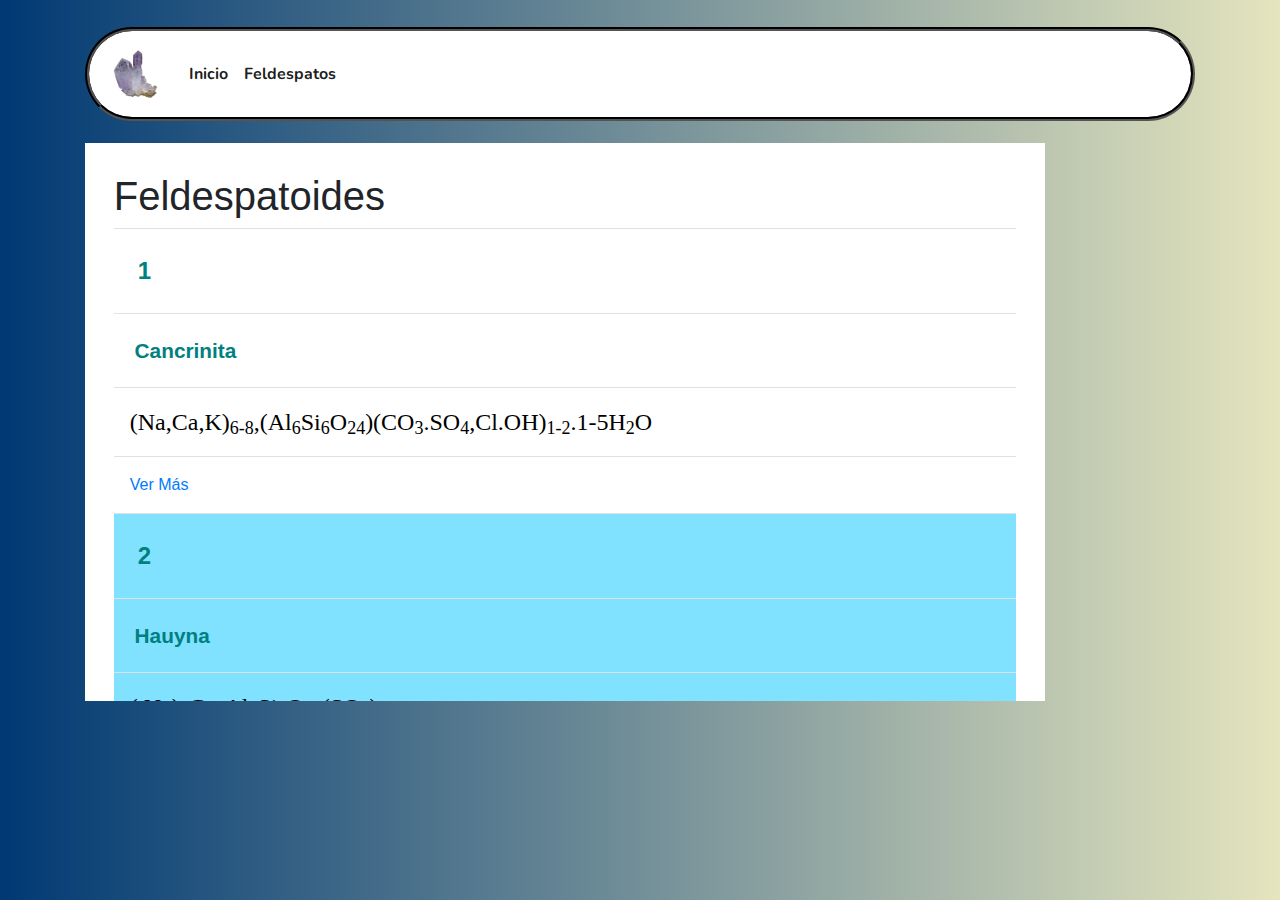
<file: html/feldespatoides.html>
<!doctype html>
<html lang="es">

<head>
    <!-- Required meta tags -->
    <meta charset="utf-8">
    <meta name="viewport" content="width=device-width, initial-scale=1, shrink-to-fit=no">

    <!-- Bootstrap CSS -->
    <link rel="stylesheet" href="https://stackpath.bootstrapcdn.com/bootstrap/4.4.1/css/bootstrap.min.css"
        integrity="sha384-Vkoo8x4CGsO3+Hhxv8T/Q5PaXtkKtu6ug5TOeNV6gBiFeWPGFN9MuhOf23Q9Ifjh" crossorigin="anonymous">
    <link rel="stylesheet" href="../css/animated.css">
    <link rel="stylesheet" href="../css/style.css">
    <link rel="stylesheet" href="../css/responsive.css">
    <link href="https://fonts.googleapis.com/css2?family=Nunito:wght@300;400;700&display=swap" rel="stylesheet">
    <link rel="shortcut icon" href="../img/icono2.png">
    <title>Minerales</title>
</head>

<body id="home-pg">
    <div class="container main-container">
        <!--Navbar-->
        <nav class="navbar navbar-expand-sm navbar-light" id="default-navbar">
            <a class="navbar-brand" href="#">
                <img src="../img/mineral.png" width="60" height="60">
            </a>
            <button class="navbar-toggler" type="button" data-toggle="collapse" data-target="#navbar-opts"
                aria-controls="navbar-opts" aria-expanded="false" aria-label="Toggle navigation">
                <span class="navbar-toggler-icon"></span>
            </button>
            <div class="collapse navbar-collapse" id="navbar-opts">
                <ul class="navbar-nav">
                    <li class="nav-item active">
                        <a class="nav-link" href="../index.html">Inicio</a>
                    </li>
                    <li class="nav-item active">
                        <a class="nav-link" href="feldespatos.html">Feldespatos</a>
                    </li>
            </div>
        </nav>
        <!--Tabla-->
        <div class="containerTable">
            <div class="content animated fadeInDown">
                <header>
                    <h1 class="tittle">Feldespatoides</h1>
                </header>
                <table class="table">
                    <thead>
                        <th>#</th>
                        <th>Mineral</th>
                        <th>Formula</th>
                        <th>Ver más</th>
                    </thead>
                    <tbody>
                        <tr>
                            <td>1</td>
                            <td>Cancrinita</td>
                            <td>
                                <font face="Roboto" size="5" color="#000">
                                    (Na,Ca,K)<sub>6-8</sub>,(Al<sub>6</sub>Si<sub>6</sub>O<sub>24</sub>)(CO<sub>3</sub>.SO<sub>4</sub>,Cl.OH)<sub>1-2</sub>.1-5H<sub>2</sub>O
                                </font>
                            </td>
                            <td><a href="./feldespatoides/Cancrinita.html">Ver Más</a></td>
                        </tr>
                        <tr>
                            <td>2</td>
                            <td>Hauyna</td>
                            <td>
                                <font face="Roboto" size="5" color="#000">
                                  (  Na)<sub>6</sub>Ca<sub>2</sub>Al<sub>6</sub>Si<sub>6</sub>O<sub>24</sub>(SO<sub>4</sub>)<sub>2</sub>
                                </font>
                            </td>
                            <td><a href="./feldespatoides/Hauyna.html">Ver Más</a></td>
                        </tr>
                        <tr>
                            <td>3</td>
                            <td>Melilita</td>
                            <td>
                                <font face="Roboto" size="5" color="#000">
                                    (Ca,Na)<sub>2</sub>(Mg,Al)(Si,Al)<sub>2</sub>O<sub>7</sub>
                                  </font>
                            </td>

                            <td><a href="./feldespatoides/Melilita.html">Ver Más</a></td>
                        </tr>
                        <tr>
                            <td>4</td>
                            <td>Sodalita</td>
                            <td>
                                <font face="Roboto" size="5" color="#000">
                                    Na<sub>4</sub>(Si<sub>3</sub>Al<sub>3</sub>O<sub>6</sub>)<sub>2</sub>Cl
                                  </font>
                            </td>

                            <td><a href="./feldespatoides/Sodalita.html">Ver Más</a></td>
                        </tr>
                        <tr>
                            <td>5</td>
                            <td>Nefelina</td>
                            <td>
                                <font face="Roboto" size="5" color="#000">
                                    (Na,K)AlSiO<sub>4</sub>
                                  </font>
                            </td>

                            <td><a href="./feldespatoides/Nefelina.html">Ver Más</a></td>
                        </tr>
                        <tr>
                            <td>6</td>
                            <td>Leucita</td>
                            <td>
                                <font face="Roboto" size="5" color="#000">
                                    K(Si<sub>2</sub>AlO<sub>6</sub>)
                                  </font>
                            </td>

                            <td><a href="./feldespatoides/Leucita.html">Ver Más</a></td>
                        </tr>
                    </tbody>
                </table>
            </div>
        </div>
    </div>





    <!-- Optional JavaScript -->
    <!-- jQuery first, then Popper.js, then Bootstrap JS -->
    <script src="https://code.jquery.com/jquery-3.4.1.slim.min.js"
        integrity="sha384-J6qa4849blE2+poT4WnyKhv5vZF5SrPo0iEjwBvKU7imGFAV0wwj1yYfoRSJoZ+n"
        crossorigin="anonymous"></script>
    <script src="https://cdn.jsdelivr.net/npm/popper.js@1.16.0/dist/umd/popper.min.js"
        integrity="sha384-Q6E9RHvbIyZFJoft+2mJbHaEWldlvI9IOYy5n3zV9zzTtmI3UksdQRVvoxMfooAo"
        crossorigin="anonymous"></script>
    <script src="https://stackpath.bootstrapcdn.com/bootstrap/4.4.1/js/bootstrap.min.js"
        integrity="sha384-wfSDF2E50Y2D1uUdj0O3uMBJnjuUD4Ih7YwaYd1iqfktj0Uod8GCExl3Og8ifwB6"
        crossorigin="anonymous"></script>
</body>

</html>
</file>
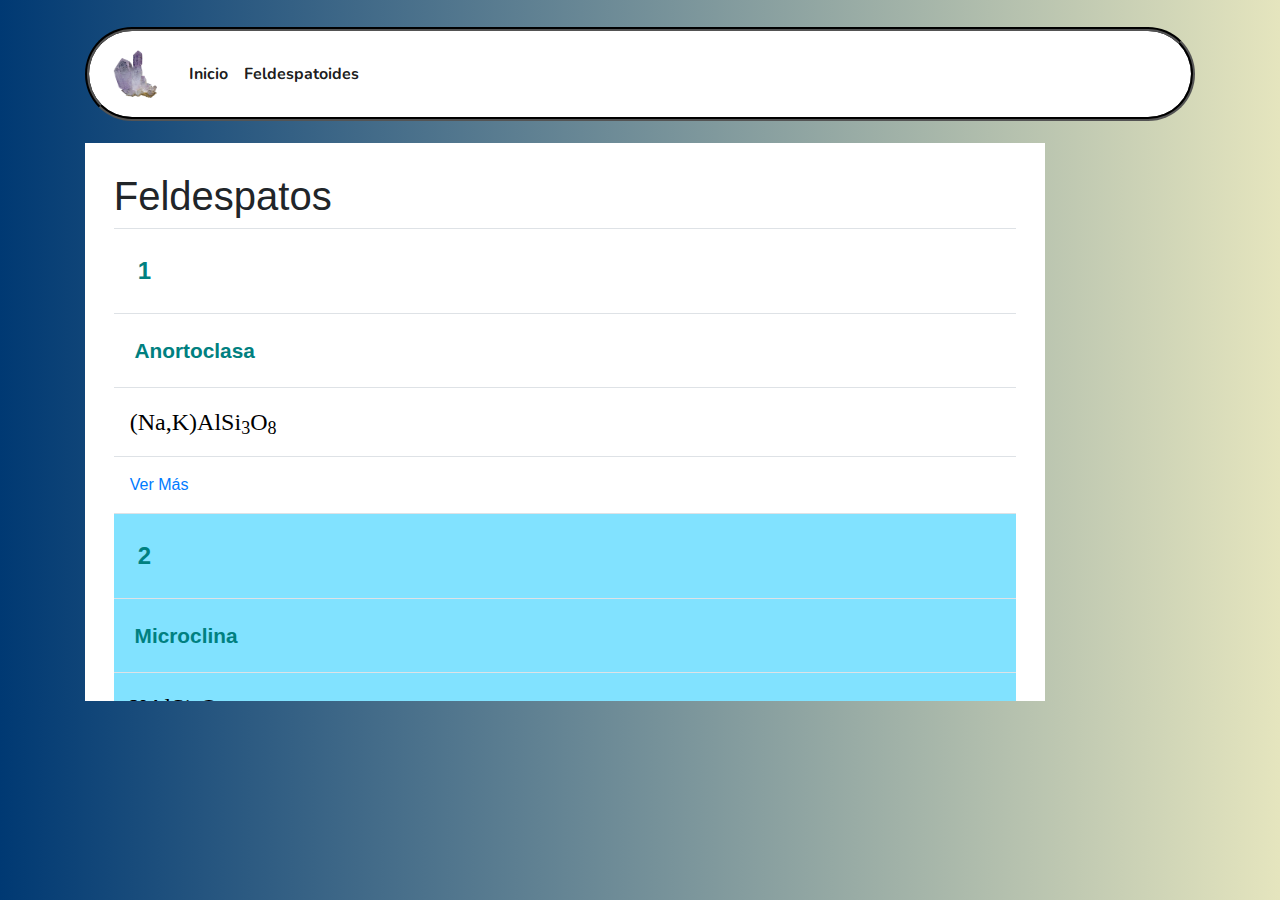
<file: html/feldespatos.html>
<!doctype html>
<html lang="es">

<head>
    <!-- Required meta tags -->
    <meta charset="utf-8">
    <meta name="viewport" content="width=device-width, initial-scale=1, shrink-to-fit=no">

    <!-- Bootstrap CSS -->
    <link rel="stylesheet" href="https://stackpath.bootstrapcdn.com/bootstrap/4.4.1/css/bootstrap.min.css"
        integrity="sha384-Vkoo8x4CGsO3+Hhxv8T/Q5PaXtkKtu6ug5TOeNV6gBiFeWPGFN9MuhOf23Q9Ifjh" crossorigin="anonymous">
    <link rel="stylesheet" href="../css/animated.css">
    <link rel="stylesheet" href="../css/style.css">
    <link rel="stylesheet" href="../css/responsive.css">
    <link href="https://fonts.googleapis.com/css2?family=Nunito:wght@300;400;700&display=swap" rel="stylesheet">
    <link rel="shortcut icon" href="../img/icono2.png">
    <title>Minerales</title>
</head>

<body id="home-pg">
    <div class="container main-container">

        <!--Navbar-->
        <nav class="navbar navbar-expand-sm navbar-light" id="default-navbar">
            <a class="navbar-brand" href="#">
                <img src="../img/mineral.png" width="60" height="60">
            </a>
            <button class="navbar-toggler" type="button" data-toggle="collapse" data-target="#navbar-opts"
                aria-controls="navbar-opts" aria-expanded="false" aria-label="Toggle navigation">
                <span class="navbar-toggler-icon"></span>
            </button>
            <div class="collapse navbar-collapse" id="navbar-opts">
                <ul class="navbar-nav">
                    <li class="nav-item active">
                        <a class="nav-link" href="../index.html">Inicio</a>
                    </li>
                    <li class="nav-item active">
                        <a class="nav-link" href="feldespatoides.html">Feldespatoides</a>
                    </li>
            </div>
        </nav>        
        <!--Tabla-->
        <div class="containerTable">
            <div class="content animated fadeInDown">
                <header>
                    <h1 class="tittle">Feldespatos</h1>
                </header>
                <table class="table">
                    <thead>
                        <th>#</th>
                        <th>Mineral</th>
                        <th>Formula</th>
                        <th>Ver más</th>
                    </thead>
                    <tbody>
                        <tr>
                            <td>1</td>
                            <td>Anortoclasa</td>
                            <td>
                                <font face="Roboto" size="5" color="#000">(Na,K)AlSi<sub>3</sub>O<sub>8</sub></font>
                            </td>
                            <td><a href="feldespatos/Anortoclasa.html">Ver Más</a></td>
                        </tr>
                        <tr>
                            <td>2</td>
                            <td>Microclina</td>
                            <td>
                                <font face="Roboto" size="5" color="#000">KAlSi<sub>3</sub>O<sub>8</sub></font>
                            </td>
                            </td>
                            <td><a href="feldespatos/Microclina.html">Ver Más</a></td>
                        </tr>
                        <tr>
                            <td>3</td>
                            <td>Ortoclasa</td>
                            <td>
                                <font face="Roboto" size="5" color="#000">(Na,K)AlSi<sub>3</sub>O<sub>8</sub></font>
                            </td>

                            <td><a href="feldespatos/Ortoclasa.html">Ver Más</a></td>
                        </tr>
                        <tr>
                            <td>4</td>
                            <td>Sanidina</td>
                            <td>
                                <font face="Roboto" size="5" color="#000">(K,NA)(Si,Al)<sub>4</sub>O<sub>8</sub></font>
                            </td>

                            <td><a href="feldespatos/Sanidina.html">Ver Más</a></td>
                        </tr>
                    </tbody>
                </table>
            </div>
        </div>
    </div>


    <!-- Optional JavaScript -->
    <!-- jQuery first, then Popper.js, then Bootstrap JS -->
    <script src="https://code.jquery.com/jquery-3.4.1.slim.min.js"
        integrity="sha384-J6qa4849blE2+poT4WnyKhv5vZF5SrPo0iEjwBvKU7imGFAV0wwj1yYfoRSJoZ+n"
        crossorigin="anonymous"></script>
    <script src="https://cdn.jsdelivr.net/npm/popper.js@1.16.0/dist/umd/popper.min.js"
        integrity="sha384-Q6E9RHvbIyZFJoft+2mJbHaEWldlvI9IOYy5n3zV9zzTtmI3UksdQRVvoxMfooAo"
        crossorigin="anonymous"></script>
    <script src="https://stackpath.bootstrapcdn.com/bootstrap/4.4.1/js/bootstrap.min.js"
        integrity="sha384-wfSDF2E50Y2D1uUdj0O3uMBJnjuUD4Ih7YwaYd1iqfktj0Uod8GCExl3Og8ifwB6"
        crossorigin="anonymous"></script>
</body>

</html>
</file>
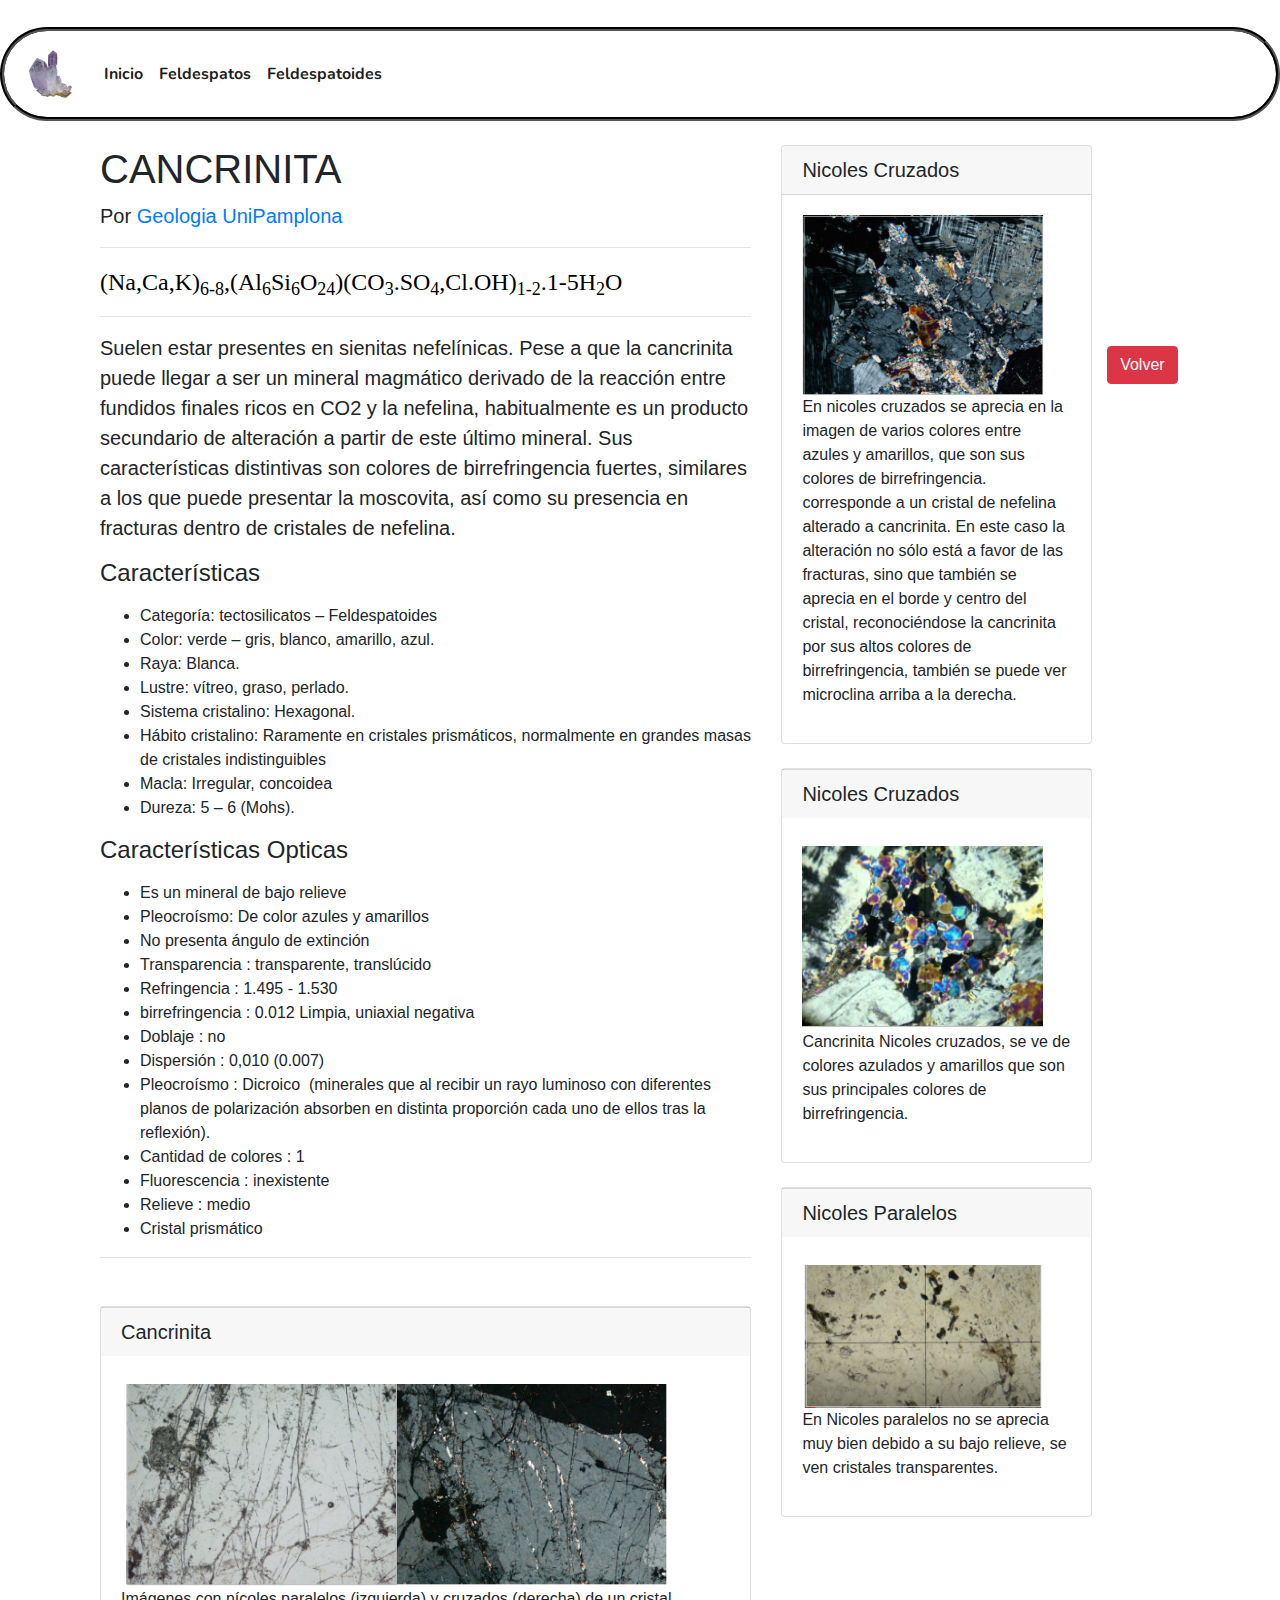
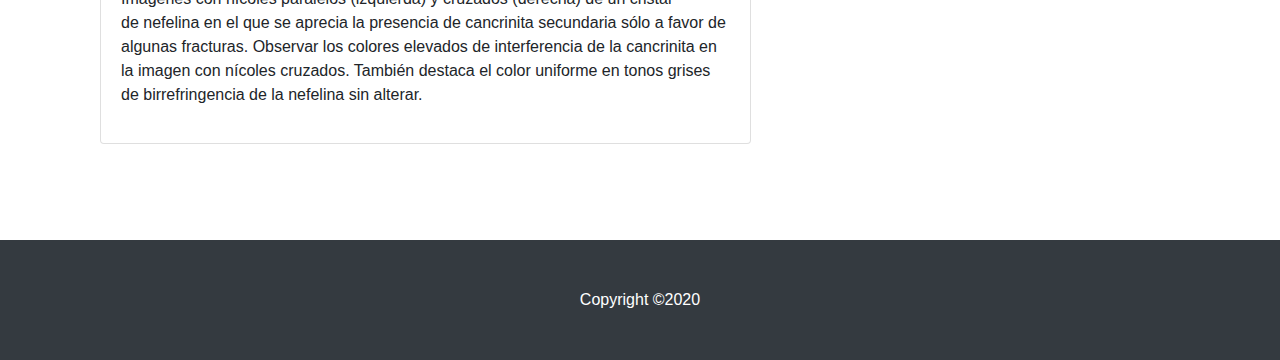
<file: html/feldespatoides/Cancrinita.html>
<!DOCTYPE html>
<html lang="en">

<head>
    <!-- Required meta tags -->
    <meta charset="utf-8">
    <meta name="viewport" content="width=device-width, initial-scale=1, shrink-to-fit=no">

    <!-- Bootstrap CSS -->
    <link rel="stylesheet" href="https://stackpath.bootstrapcdn.com/bootstrap/4.4.1/css/bootstrap.min.css"
        integrity="sha384-Vkoo8x4CGsO3+Hhxv8T/Q5PaXtkKtu6ug5TOeNV6gBiFeWPGFN9MuhOf23Q9Ifjh" crossorigin="anonymous">
    <link rel="stylesheet" href="../../css/animated.css">
    <link rel="stylesheet" href="../../css/style.css">
    <link rel="stylesheet" href="../../css/responsive.css">
    <link href="https://fonts.googleapis.com/css2?family=Nunito:wght@300;400;700&display=swap" rel="stylesheet">
    <link rel="shortcut icon" href="../../img/icono2.png">
    <title>Minerales</title>
</head>

<body>
    <!--Navbar-->
    <nav class="navbar navbar-expand-sm navbar-light sticky-top " id="default-navbar">
        <a class="navbar-brand" href="#">
            <img src="../../img/mineral.png" width="60" height="60">
        </a>
        <button class="navbar-toggler" type="button" data-toggle="collapse" data-target="#navbar-opts"
            aria-controls="navbar-opts" aria-expanded="false" aria-label="Toggle navigation">
            <span class="navbar-toggler-icon"></span>
        </button>
        <div class="collapse navbar-collapse" id="navbar-opts">
            <ul class="navbar-nav">
                <li class="nav-item active">
                    <a class="nav-link" href="../../index.html">Inicio</a>
                </li>
                <li class="nav-item active">
                    <a class="nav-link" href="../feldespatos.html">Feldespatos</a>
                </li>
                <li class="nav-item active">
                    <a class="nav-link" href="../feldespatoides.html">Feldespatoides</a>
                </li>
        </div>
    </nav>

    <div class="sticky-top">
        <a class="btn btn-danger volverPatos" href="../feldespatoides.html">Volver</a>
    </div>

    <!-- Page Content -->
    <div class="container animated slideInLeft">

        <div class="row">
            <!-- Post Content Column -->
            <div class="col-lg-8">
                <!-- Title -->
                <h1 class="mt-4">CANCRINITA</h1>
                <!-- Author -->
                <p class="lead">
                    Por
                    <a
                        href="http://www.unipamplona.edu.co/unipamplona/portalIG/home_1/recursos/facultades/basicas/10062009/geologia.jsp">Geologia
                        UniPamplona</a>
                </p>

                <hr>

                <!-- Date/Time -->
                <font face="Roboto" size="5" color="#000">
                    (Na,Ca,K)<sub>6-8</sub>,(Al<sub>6</sub>Si<sub>6</sub>O<sub>24</sub>)(CO<sub>3</sub>.SO<sub>4</sub>,Cl.OH)<sub>1-2</sub>.1-5H<sub>2</sub>O
                </font>
                <hr>
                <!-- Post Content -->
                <p class="lead"> Suelen estar presentes en sienitas nefelínicas. Pese a que la cancrinita puede llegar a
                    ser un mineral magmático derivado de la reacción entre fundidos finales ricos en CO2 y la nefelina,
                    habitualmente es un producto secundario de alteración a partir de este último mineral. Sus
                    características distintivas son colores de birrefringencia fuertes, similares a los que puede
                    presentar la moscovita, así como su presencia en fracturas dentro de cristales de nefelina.
                </p>

                <h4>Características</h4>
                <p>
                <ul>
                    <li>Categoría: tectosilicatos – Feldespatoides</li>
                    <li> Color: verde – gris, blanco, amarillo, azul.</li>
                    <li>Raya: Blanca.</li>
                    <li>Lustre: vítreo, graso, perlado.</li>
                    <li>Sistema cristalino: Hexagonal.</li>
                    <li> Hábito cristalino: Raramente en cristales prismáticos, normalmente en grandes masas de
                        cristales indistinguibles</li>
                    <li>Macla: Irregular, concoidea</li>
                    <li>Dureza: 5 – 6 (Mohs).</li>
                </ul>
                </p>
                <h4>Características Opticas</h4>
                <p>
                <ul>
                    <li>Es un mineral de bajo relieve</li>
                    <li> Pleocroísmo: De color azules y amarillos</li>
                    <li>No presenta ángulo de extinción
                    </li>
                    <li>Transparencia : transparente, translúcido</li>
                    <li> Refringencia : 1.495 - 1.530</li>
                    <li>birrefringencia : 0.012 Limpia, uniaxial negativa</li>
                    <li>Doblaje : no</li>
                    <li>Dispersión : 0,010 (0.007)</li>
                    <li>Pleocroísmo : Dicroico  (minerales que al recibir un rayo luminoso con diferentes planos
                        de polarización absorben en distinta proporción cada uno de ellos tras la reflexión).</li>
                    <li>Cantidad de colores : 1</li>
                    <li>Fluorescencia : inexistente</li>
                    <li>Relieve : medio </li>
                    <li>Cristal prismático</li>
                </ul>
                </p>
                <hr>

                <div class="media my-4">
                    <div class="card my-4">
                        <h5 class="card-footer">Cancrinita</h5>
                        <div class="card-body">
                            <div class="input-group">
                                <img class="img-fede" src="../../img/Feldespatoides/cancrinita/2.png" alt="" srcset="">
                            </div>
                            <p>Imágenes con nícoles paralelos (izquierda) y cruzados (derecha) de un cristal de nefelina en
                                el que se aprecia la presencia de cancrinita secundaria sólo a favor de algunas fracturas.
                                Observar los colores elevados de interferencia de la cancrinita en la imagen con nícoles
                                cruzados. También destaca el color uniforme en tonos grises de birrefringencia de la
                                nefelina sin alterar.</p>
                        </div>
                    </div>
                </div>

                <div class="media mb-4">

                </div>

                <div class="media mb-4">

                </div>

            </div>

            <div class="col-md-4">

                <!-- Search Widget -->
                <div class="card my-4">
                    <h5 class="card-header">Nicoles Cruzados</h5>
                    <div class="card-body">
                        <div class="input-group">
                            <img class="img-fede" src="../../img/Feldespatoides/cancrinita/1.png" alt="" srcset="">
                        </div>
                        <p>En nicoles cruzados se aprecia en la imagen de varios colores entre azules y amarillos,
                            que son sus colores de birrefringencia.
                            corresponde a un cristal de nefelina alterado a cancrinita. En este caso la alteración
                            no sólo está a favor de las fracturas, sino que también se aprecia en el borde y centro
                            del cristal, reconociéndose la cancrinita por sus altos colores de birrefringencia,
                            también se puede ver microclina arriba a la derecha.</p>
                    </div>
                </div>
       
                <div class="card my-4">
                    <h5 class="card-footer">Nicoles Cruzados</h5>
                    <div class="card-body">
                        <div class="input-group">
                            <img class="img-fede" src="../../img/Feldespatoides/cancrinita/3.png" alt="" srcset="">
                        </div>
                        <p>Cancrinita Nicoles cruzados, se ve de colores azulados y amarillos que son sus principales colores de birrefringencia.</p>
                    </div>
                </div>

                <div class="card my-4">
                    <h5 class="card-footer">Nicoles Paralelos</h5>
                    <div class="card-body">
                        <div class="input-group">
                            <img class="img-fede" src="../../img/Feldespatoides/cancrinita/4.png" alt="" srcset="">
                        </div>
                        <p>En Nicoles paralelos no se aprecia muy bien debido a su bajo relieve, se ven cristales transparentes.</p>
                    </div>
                </div>






            </div>

        </div>
        <!-- /.row -->

    </div>
    <!-- /.container -->

    <!-- Footer -->
    <footer class="py-5 bg-dark">
        <div class="container">
            <p class="m-0 text-center text-white">Copyright &copy;2020</p>
        </div>
        <!-- /.container -->
    </footer>

    <script src="https://code.jquery.com/jquery-3.4.1.slim.min.js"
        integrity="sha384-J6qa4849blE2+poT4WnyKhv5vZF5SrPo0iEjwBvKU7imGFAV0wwj1yYfoRSJoZ+n"
        crossorigin="anonymous"></script>
    <script src="https://cdn.jsdelivr.net/npm/popper.js@1.16.0/dist/umd/popper.min.js"
        integrity="sha384-Q6E9RHvbIyZFJoft+2mJbHaEWldlvI9IOYy5n3zV9zzTtmI3UksdQRVvoxMfooAo"
        crossorigin="anonymous"></script>
    <script src="https://stackpath.bootstrapcdn.com/bootstrap/4.4.1/js/bootstrap.min.js"
        integrity="sha384-wfSDF2E50Y2D1uUdj0O3uMBJnjuUD4Ih7YwaYd1iqfktj0Uod8GCExl3Og8ifwB6"
        crossorigin="anonymous"></script>

</body>

</html>
</file>
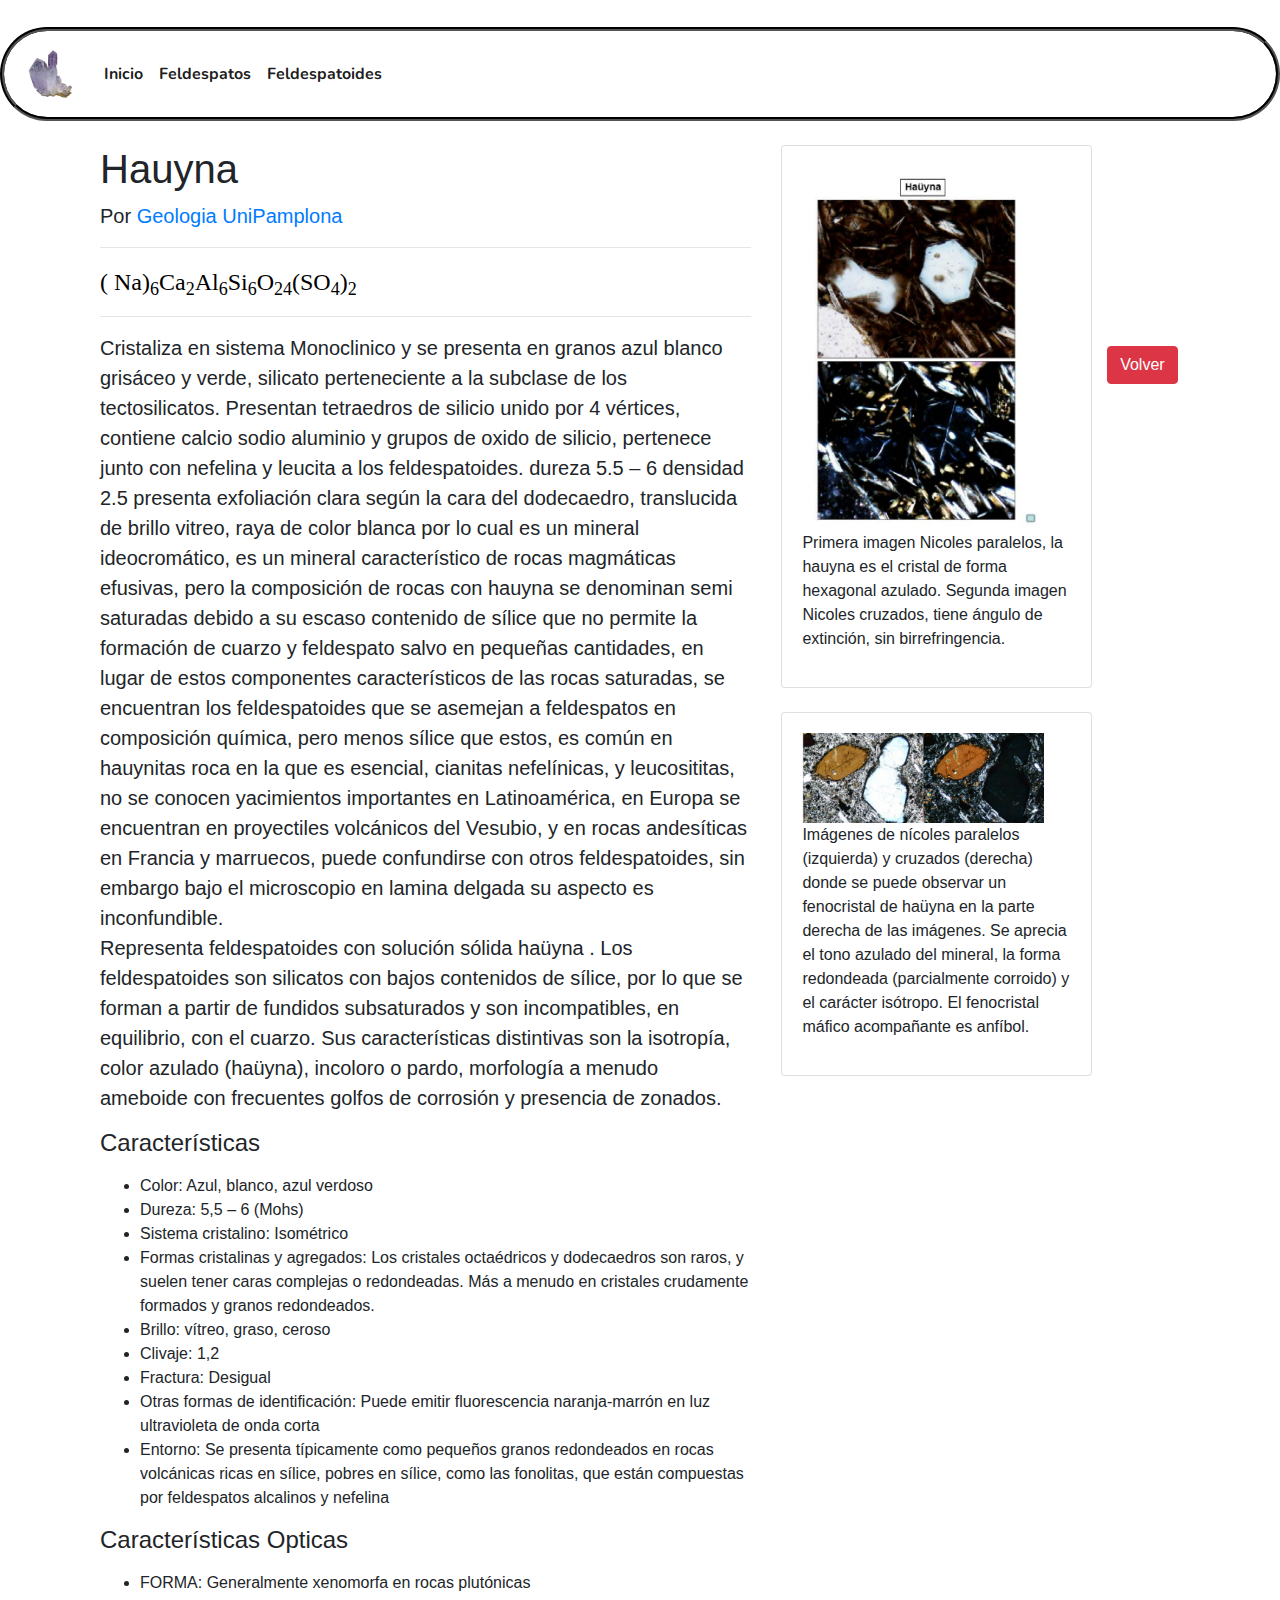
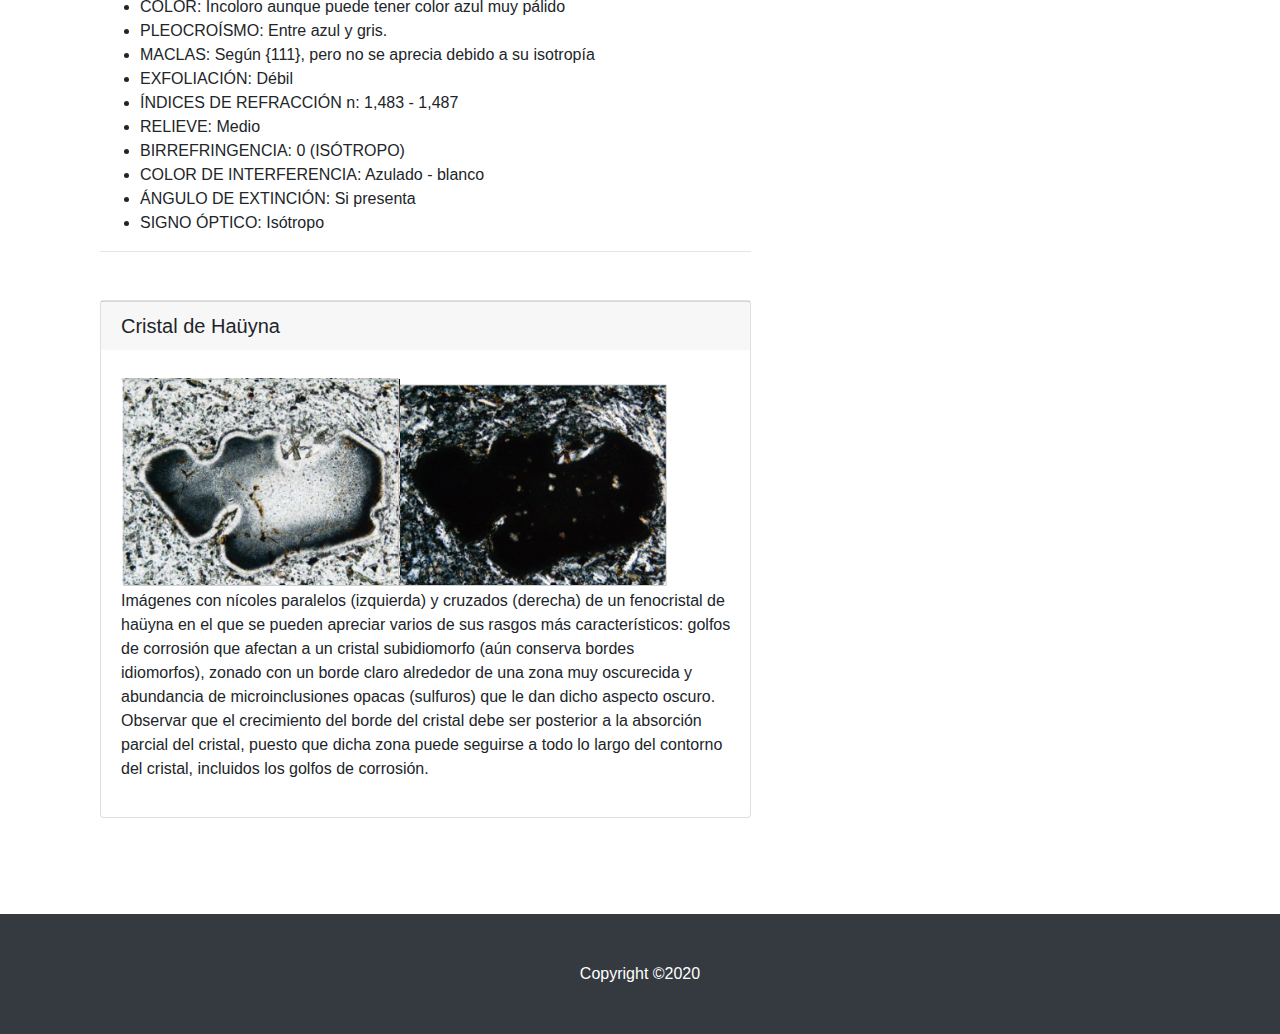
<file: html/feldespatoides/Hauyna.html>
<!DOCTYPE html>
<html lang="en">

<head>
    <!-- Required meta tags -->
    <meta charset="utf-8">
    <meta name="viewport" content="width=device-width, initial-scale=1, shrink-to-fit=no">

    <!-- Bootstrap CSS -->
    <link rel="stylesheet" href="https://stackpath.bootstrapcdn.com/bootstrap/4.4.1/css/bootstrap.min.css"
        integrity="sha384-Vkoo8x4CGsO3+Hhxv8T/Q5PaXtkKtu6ug5TOeNV6gBiFeWPGFN9MuhOf23Q9Ifjh" crossorigin="anonymous">
    <link rel="stylesheet" href="../../css/animated.css">
    <link rel="stylesheet" href="../../css/style.css">
    <link rel="stylesheet" href="../../css/responsive.css">
    <link href="https://fonts.googleapis.com/css2?family=Nunito:wght@300;400;700&display=swap" rel="stylesheet">
    <link rel="shortcut icon" href="../../img/icono2.png">
    <title>Minerales</title>
</head>

<body>
    <!--Navbar-->
    <nav class="navbar navbar-expand-sm navbar-light sticky-top " id="default-navbar">
        <a class="navbar-brand" href="#">
            <img src="../../img/mineral.png" width="60" height="60">
        </a>
        <button class="navbar-toggler" type="button" data-toggle="collapse" data-target="#navbar-opts"
            aria-controls="navbar-opts" aria-expanded="false" aria-label="Toggle navigation">
            <span class="navbar-toggler-icon"></span>
        </button>
        <div class="collapse navbar-collapse" id="navbar-opts">
            <ul class="navbar-nav">
                <li class="nav-item active">
                    <a class="nav-link" href="../../index.html">Inicio</a>
                </li>
                <li class="nav-item active">
                    <a class="nav-link" href="../feldespatos.html">Feldespatos</a>
                </li>
                <li class="nav-item active">
                    <a class="nav-link" href="../feldespatoides.html">Feldespatoides</a>
                </li>
        </div>
    </nav>

    <div class="sticky-top">
        <a class="btn btn-danger volverPatos" href="../feldespatoides.html">Volver</a>
    </div>

    <!-- Page Content -->
    <div class="container animated slideInLeft">

        <div class="row">
            <!-- Post Content Column -->
            <div class="col-lg-8">
                <!-- Title -->
                <h1 class="mt-4">Hauyna</h1>
                <!-- Author -->
                <p class="lead">
                    Por
                    <a
                        href="http://www.unipamplona.edu.co/unipamplona/portalIG/home_1/recursos/facultades/basicas/10062009/geologia.jsp">Geologia
                        UniPamplona</a>
                </p>

                <hr>

                <!-- Date/Time -->
                <font face="Roboto" size="5" color="#000">
                    (
                    Na)<sub>6</sub>Ca<sub>2</sub>Al<sub>6</sub>Si<sub>6</sub>O<sub>24</sub>(SO<sub>4</sub>)<sub>2</sub>
                </font>
                <hr>
                <!-- Post Content -->
                <p class="lead"> Cristaliza en sistema Monoclinico y se presenta en granos azul blanco grisáceo y verde,
                    silicato perteneciente a la subclase de los tectosilicatos. Presentan tetraedros de silicio unido
                    por 4 vértices, contiene calcio sodio aluminio y grupos de oxido de silicio, pertenece junto con
                    nefelina y leucita a los feldespatoides. dureza 5.5 – 6 densidad 2.5 presenta exfoliación clara
                    según la cara del dodecaedro, translucida de brillo vitreo, raya de color blanca por lo cual es un
                    mineral ideocromático, es un mineral característico de rocas magmáticas efusivas, pero la
                    composición de rocas con hauyna se denominan semi saturadas debido a su escaso contenido de sílice
                    que no permite la formación de cuarzo y feldespato salvo en pequeñas cantidades, en lugar de estos
                    componentes característicos de las rocas saturadas, se encuentran los feldespatoides que se asemejan
                    a feldespatos en composición química, pero menos sílice que estos, es común en hauynitas roca en la
                    que es esencial, cianitas nefelínicas, y leucosititas, no se conocen yacimientos importantes en
                    Latinoamérica, en Europa se encuentran en proyectiles volcánicos del Vesubio, y en rocas andesíticas
                    en Francia y marruecos, puede confundirse con otros feldespatoides, sin embargo bajo el microscopio
                    en lamina delgada su aspecto es inconfundible.
                    <br>
                    Representa feldespatoides con solución sólida haüyna . Los
                    feldespatoides son silicatos con bajos contenidos de sílice, por lo que se forman a partir de
                    fundidos subsaturados y son incompatibles, en equilibrio, con el cuarzo. Sus características
                    distintivas son la isotropía, color azulado (haüyna), incoloro o pardo, morfología a menudo ameboide
                    con frecuentes golfos de corrosión y presencia de zonados.
                </p>

                <h4>Características</h4>
                <p>
                <ul>
                    <li>Color: Azul, blanco, azul verdoso</li>
                    <li>Dureza: 5,5 – 6 (Mohs)</li>
                    <li>Sistema cristalino: Isométrico</li>
                    <li>Formas cristalinas y agregados: Los cristales octaédricos y dodecaedros son raros, y suelen
                        tener caras complejas o redondeadas. Más a menudo en cristales crudamente formados y granos
                        redondeados.</li>
                    <li>Brillo: vítreo, graso, ceroso</li>
                    <li> Clivaje: 1,2</li>
                    <li>Fractura: Desigual</li>
                    <li>Otras formas de identificación: Puede emitir fluorescencia naranja-marrón en luz ultravioleta de
                        onda corta</li>
                    <li>Entorno: Se presenta típicamente como pequeños granos redondeados en rocas volcánicas ricas en
                        sílice, pobres en sílice, como las fonolitas, que están compuestas por feldespatos alcalinos
                        y nefelina</li>
                </ul>
                </p>
                <h4>Características Opticas</h4>
                <p>
                <ul>
                    <li>FORMA: Generalmente xenomorfa en rocas plutónicas</li>
                    <li>COLOR: Incoloro aunque puede tener color azul muy pálido</li>
                    <li>PLEOCROÍSMO: Entre azul y gris.
                    </li>
                    <li>MACLAS: Según {111}, pero no se aprecia debido a su isotropía</li>
                    <li>EXFOLIACIÓN: Débil</li>
                    <li>ÍNDICES DE REFRACCIÓN
                        n: 1,483 - 1,487</li>
                    <li>RELIEVE: Medio </li>
                    <li>BIRREFRINGENCIA: 0 (ISÓTROPO)</li>
                    <li>COLOR DE INTERFERENCIA: Azulado - blanco</li>
                    <li>ÁNGULO DE EXTINCIÓN: Si presenta</li>
                    <li>SIGNO ÓPTICO: Isótropo</li>
                </ul>
                </p>
                <hr>

                <div class="media my-4">
                    <div class="card my-4">
                        <h5 class="card-footer">Cristal de Haüyna</h5>
                        <div class="card-body">
                            <div class="input-group">
                                <img class="img-fede" src="../../img/Feldespatoides/hauyna/2.png" alt="" srcset="">
                            </div>
                            <p>Imágenes con nícoles paralelos (izquierda) y cruzados (derecha) de un fenocristal de
                                haüyna en el que se pueden apreciar varios de sus rasgos más característicos: golfos
                                de corrosión que afectan a un cristal subidiomorfo (aún conserva bordes
                                idiomorfos), zonado con un borde claro alrededor de una zona muy oscurecida y abundancia
                                de microinclusiones opacas (sulfuros) que le dan dicho aspecto oscuro. Observar que el
                                crecimiento del borde del cristal debe ser posterior a la absorción parcial del cristal,
                                puesto que dicha zona puede seguirse a todo lo largo del contorno del cristal, incluidos
                                los golfos de corrosión.</p>
                        </div>
                    </div>
                </div>

                <div class="media mb-4">

                </div>

                <div class="media mb-4">

                </div>

            </div>

            <div class="col-md-4">

                <!-- Search Widget -->
                <div class="card my-4">
                    <div class="card-body">
                        <div class="input-group">
                            <img class="img-fede" src="../../img/Feldespatoides/hauyna/1.png" alt="" srcset="">
                        </div>
                        <p>Primera imagen Nicoles paralelos, la hauyna es el cristal de forma hexagonal azulado.
                            Segunda imagen Nicoles cruzados, tiene ángulo de extinción, sin birrefringencia.</p>
                    </div>
                </div>
                <div class="card my-4">
                    <div class="card-body">
                        <div class="input-group">
                            <img class="img-fede" src="../../img/Feldespatoides/hauyna/3.png" alt="" srcset="">
                        </div>
                        <p>Imágenes de nícoles paralelos (izquierda) y cruzados (derecha) donde se puede observar un
                            fenocristal de haüyna en la parte derecha de las imágenes. Se aprecia el tono azulado del
                            mineral, la forma redondeada (parcialmente corroido) y el carácter isótropo. El fenocristal
                            máfico acompañante es anfíbol.</p>
                    </div>
                </div>






            </div>

        </div>
        <!-- /.row -->

    </div>
    <!-- /.container -->

    <!-- Footer -->
    <footer class="py-5 bg-dark">
        <div class="container">
            <p class="m-0 text-center text-white">Copyright &copy;2020</p>
        </div>
        <!-- /.container -->
    </footer>

    <script src="https://code.jquery.com/jquery-3.4.1.slim.min.js"
        integrity="sha384-J6qa4849blE2+poT4WnyKhv5vZF5SrPo0iEjwBvKU7imGFAV0wwj1yYfoRSJoZ+n"
        crossorigin="anonymous"></script>
    <script src="https://cdn.jsdelivr.net/npm/popper.js@1.16.0/dist/umd/popper.min.js"
        integrity="sha384-Q6E9RHvbIyZFJoft+2mJbHaEWldlvI9IOYy5n3zV9zzTtmI3UksdQRVvoxMfooAo"
        crossorigin="anonymous"></script>
    <script src="https://stackpath.bootstrapcdn.com/bootstrap/4.4.1/js/bootstrap.min.js"
        integrity="sha384-wfSDF2E50Y2D1uUdj0O3uMBJnjuUD4Ih7YwaYd1iqfktj0Uod8GCExl3Og8ifwB6"
        crossorigin="anonymous"></script>

</body>

</html>
</file>
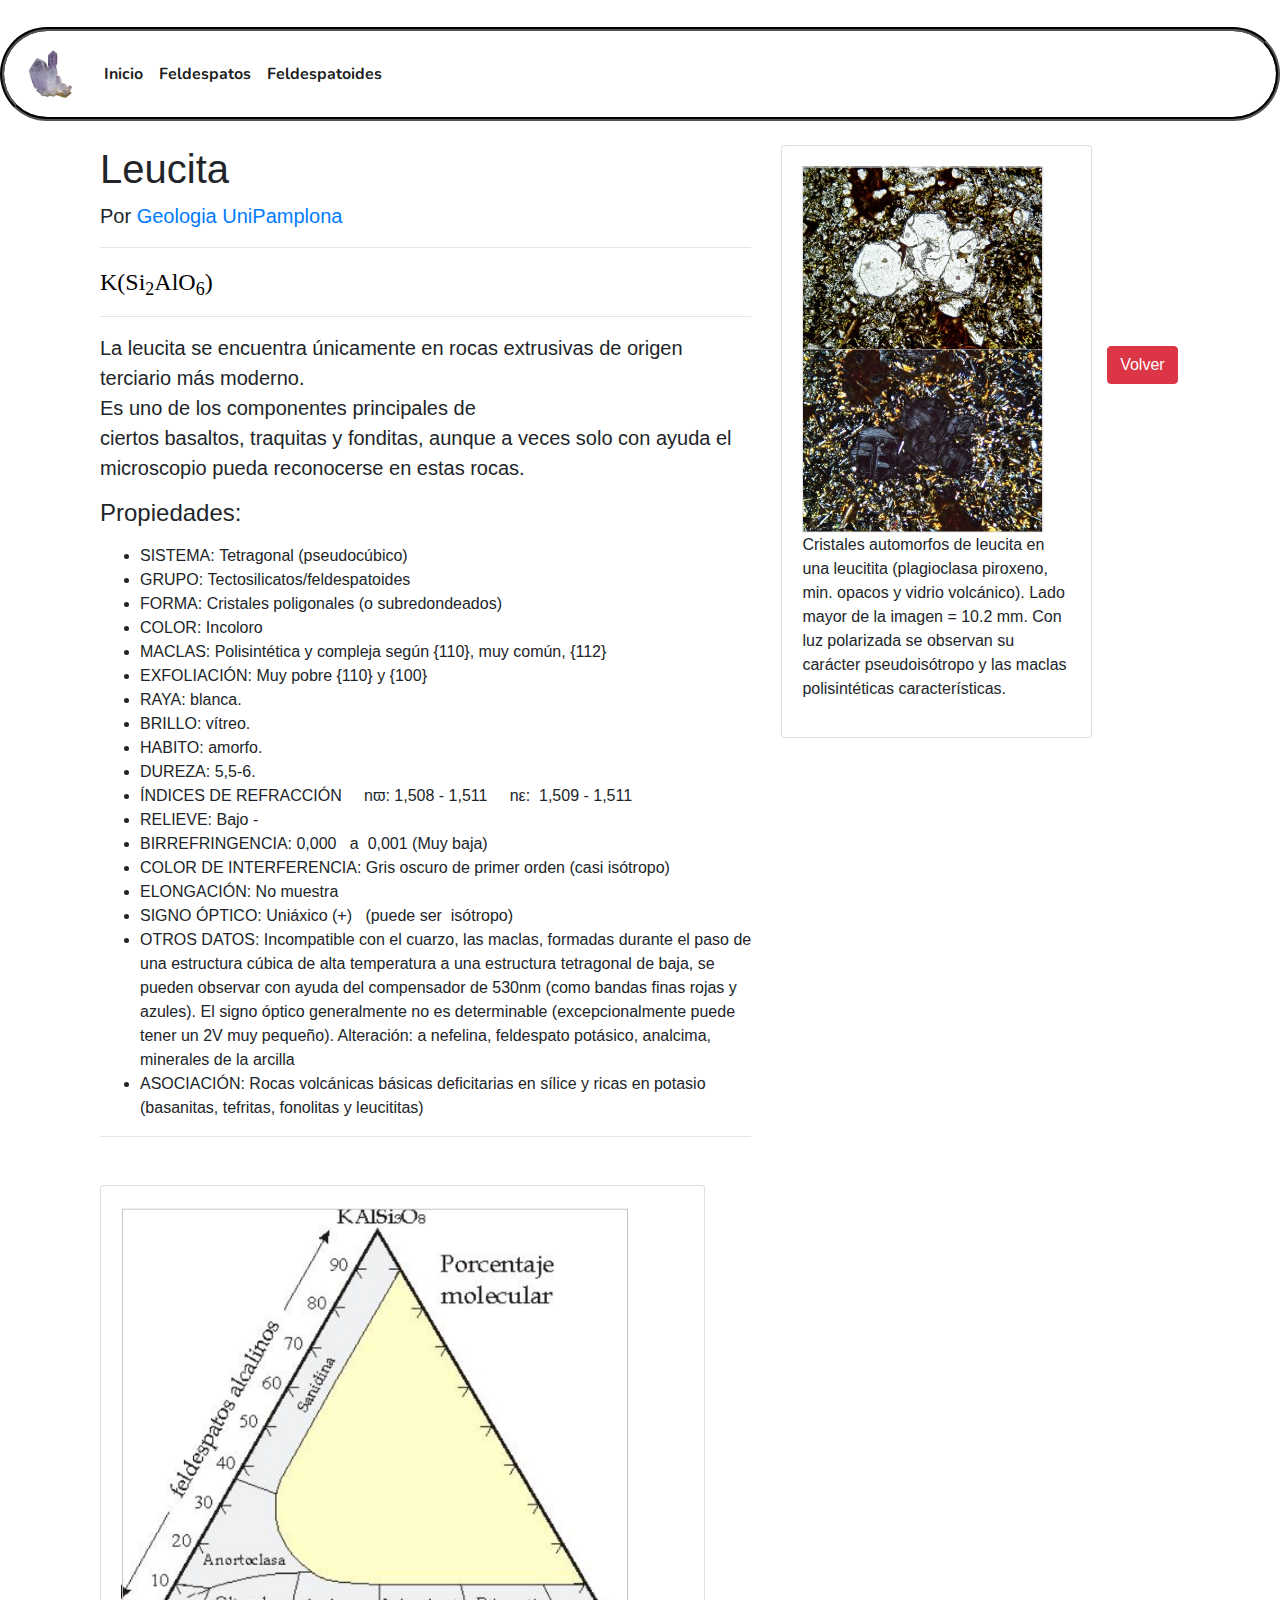
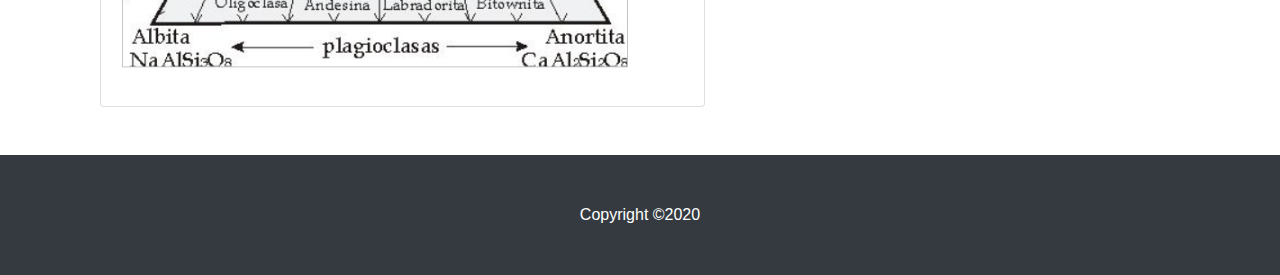
<file: html/feldespatoides/Leucita.html>
<!DOCTYPE html>
<html lang="en">

<head>
    <!-- Required meta tags -->
    <meta charset="utf-8">
    <meta name="viewport" content="width=device-width, initial-scale=1, shrink-to-fit=no">

    <!-- Bootstrap CSS -->
    <link rel="stylesheet" href="https://stackpath.bootstrapcdn.com/bootstrap/4.4.1/css/bootstrap.min.css"
        integrity="sha384-Vkoo8x4CGsO3+Hhxv8T/Q5PaXtkKtu6ug5TOeNV6gBiFeWPGFN9MuhOf23Q9Ifjh" crossorigin="anonymous">
    <link rel="stylesheet" href="../../css/animated.css">
    <link rel="stylesheet" href="../../css/style.css">
    <link rel="stylesheet" href="../../css/responsive.css">
    <link href="https://fonts.googleapis.com/css2?family=Nunito:wght@300;400;700&display=swap" rel="stylesheet">
    <link rel="shortcut icon" href="../../img/icono2.png">
    <title>Minerales</title>
</head>

<body>
    <!--Navbar-->
    <nav class="navbar navbar-expand-sm navbar-light sticky-top " id="default-navbar">
        <a class="navbar-brand" href="#">
            <img src="../../img/mineral.png" width="60" height="60">
        </a>
        <button class="navbar-toggler" type="button" data-toggle="collapse" data-target="#navbar-opts"
            aria-controls="navbar-opts" aria-expanded="false" aria-label="Toggle navigation">
            <span class="navbar-toggler-icon"></span>
        </button>
        <div class="collapse navbar-collapse" id="navbar-opts">
            <ul class="navbar-nav">
                <li class="nav-item active">
                    <a class="nav-link" href="../../index.html">Inicio</a>
                </li>
                <li class="nav-item active">
                    <a class="nav-link" href="../feldespatos.html">Feldespatos</a>
                </li>
                <li class="nav-item active">
                    <a class="nav-link" href="../feldespatoides.html">Feldespatoides</a>
                </li>
        </div>
    </nav>

    <div class="sticky-top">
        <a class="btn btn-danger volverPatos" href="../feldespatoides.html">Volver</a>
    </div>

    <!-- Page Content -->
    <div class="container animated slideInLeft">

        <div class="row">
            <!-- Post Content Column -->
            <div class="col-lg-8">
                <!-- Title -->
                <h1 class="mt-4">Leucita</h1>
                <!-- Author -->
                <p class="lead">
                    Por
                    <a
                        href="http://www.unipamplona.edu.co/unipamplona/portalIG/home_1/recursos/facultades/basicas/10062009/geologia.jsp">Geologia
                        UniPamplona</a>
                </p>

                <hr>

                <!-- Date/Time -->
                <font face="Roboto" size="5" color="#000">
                    K(Si<sub>2</sub>AlO<sub>6</sub>)
                </font>
                </td>
                <hr>
                <!-- Post Content -->
                <p class="lead">La leucita se encuentra únicamente en rocas extrusivas de origen terciario más
                    moderno.<br>
                    Es uno de los componentes principales de ciertos basaltos, traquitas y fonditas, aunque a veces solo
                    con ayuda el microscopio pueda reconocerse en estas rocas.
                </p>

                <h4>Propiedades:</h4>
                <p>
                <ul>
                    <li>SISTEMA: Tetragonal (pseudocúbico)</li>
                    <li>GRUPO: Tectosilicatos/feldespatoides</li>
                    <li>FORMA: Cristales poligonales (o subredondeados)</li>
                    <li>COLOR: Incoloro</li>
                    <li>MACLAS: Polisintética y compleja según {110}, muy común, {112}</li>
                    <li>EXFOLIACIÓN: Muy pobre {110} y {100}</li>
                    <li>RAYA: blanca.</li>
                    <li>BRILLO: vítreo.</li>
                    <li>HABITO: amorfo.</li>
                    <LI>DUREZA: 5,5-6.</LI>
                    <li>ÍNDICES DE REFRACCIÓN
                            nϖ: 1,508 - 1,511
                            nε:  1,509 - 1,511</li>
                    <li>RELIEVE: Bajo - </li>
                    <li>BIRREFRINGENCIA: 0,000   a  0,001 (Muy baja)</li>
                    <li>COLOR DE INTERFERENCIA: Gris oscuro de primer orden (casi isótropo)</li>
                    <li>ELONGACIÓN: No muestra</li>
                    <li>SIGNO ÓPTICO: Uniáxico (+)   (puede ser  isótropo)</li>
                    <li>OTROS DATOS: Incompatible con el cuarzo, las maclas, formadas durante el paso de una estructura
                        cúbica de alta temperatura a una estructura tetragonal de baja, se pueden observar con ayuda del
                        compensador de 530nm (como bandas finas rojas y azules). El signo óptico generalmente no es
                        determinable (excepcionalmente puede tener un 2V muy pequeño). Alteración: a nefelina,
                        feldespato potásico, analcima, minerales de la arcilla</li>
                    <li>ASOCIACIÓN: Rocas volcánicas básicas deficitarias en sílice y ricas en potasio (basanitas,
                        tefritas, fonolitas y leucititas)</li>

                </ul>
                </p>

                <hr>
                <div class="media my-4">
                    <div class="card my-4">
                        <div class="card-body">
                            <div class="input-group">
                                <img class="img-fede" src="../../img/Feldespatoides/leucita/1.png" alt="" srcset="">
                            </div>
                            <p></p>
                        </div>
                    </div>
                </div>


            </div>

            <div class="col-md-4">

                <!-- Search Widget -->
                <div class="card my-4">

                    <div class="card-body">
                        <div class="input-group">
                            <img class="img-fede" src="../../img/Feldespatoides/leucita/2.png" alt="" srcset="">
                        </div>
                        <p>Cristales automorfos de leucita en una leucitita (plagioclasa piroxeno, min. opacos y vidrio
                            volcánico).

                            Lado mayor de la imagen = 10.2 mm.
                            Con luz polarizada se observan su carácter pseudoisótropo y las maclas polisintéticas
                            características.</p>
                    </div>
                </div>

             
            </div>

        </div>
        <!-- /.row -->

    </div>
    <!-- /.container -->

    <!-- Footer -->
    <footer class="py-5 bg-dark">
        <div class="container">
            <p class="m-0 text-center text-white">Copyright &copy;2020</p>
        </div>
        <!-- /.container -->
    </footer>

    <script src="https://code.jquery.com/jquery-3.4.1.slim.min.js"
        integrity="sha384-J6qa4849blE2+poT4WnyKhv5vZF5SrPo0iEjwBvKU7imGFAV0wwj1yYfoRSJoZ+n"
        crossorigin="anonymous"></script>
    <script src="https://cdn.jsdelivr.net/npm/popper.js@1.16.0/dist/umd/popper.min.js"
        integrity="sha384-Q6E9RHvbIyZFJoft+2mJbHaEWldlvI9IOYy5n3zV9zzTtmI3UksdQRVvoxMfooAo"
        crossorigin="anonymous"></script>
    <script src="https://stackpath.bootstrapcdn.com/bootstrap/4.4.1/js/bootstrap.min.js"
        integrity="sha384-wfSDF2E50Y2D1uUdj0O3uMBJnjuUD4Ih7YwaYd1iqfktj0Uod8GCExl3Og8ifwB6"
        crossorigin="anonymous"></script>

</body>

</html>
</file>
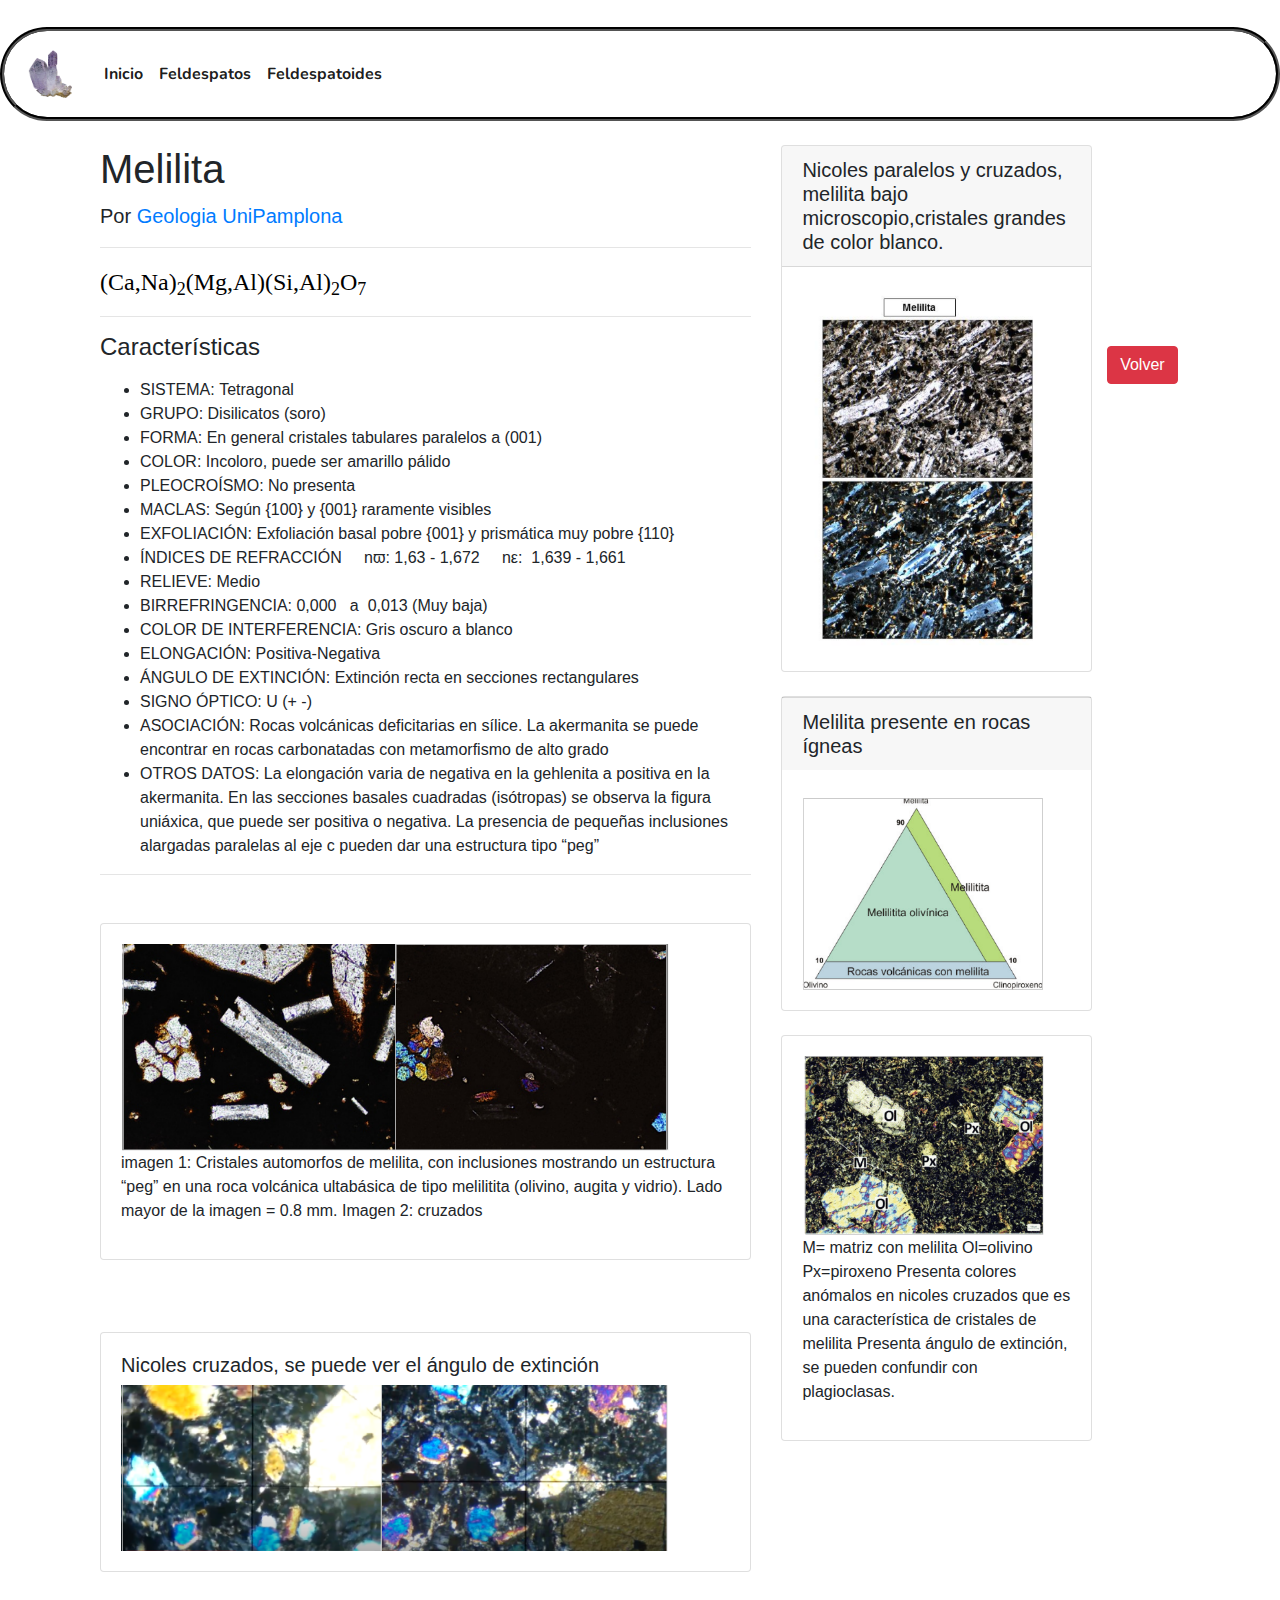
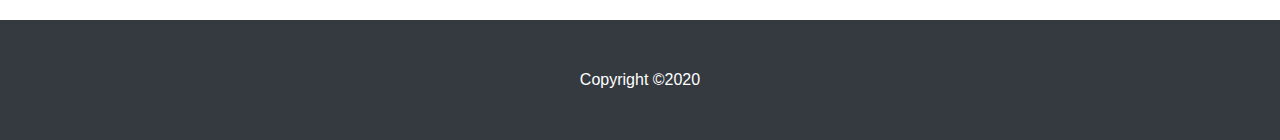
<file: html/feldespatoides/Melilita.html>
<!DOCTYPE html>
<html lang="en">

<head>
    <!-- Required meta tags -->
    <meta charset="utf-8">
    <meta name="viewport" content="width=device-width, initial-scale=1, shrink-to-fit=no">

    <!-- Bootstrap CSS -->
    <link rel="stylesheet" href="https://stackpath.bootstrapcdn.com/bootstrap/4.4.1/css/bootstrap.min.css"
        integrity="sha384-Vkoo8x4CGsO3+Hhxv8T/Q5PaXtkKtu6ug5TOeNV6gBiFeWPGFN9MuhOf23Q9Ifjh" crossorigin="anonymous">
    <link rel="stylesheet" href="../../css/animated.css">
    <link rel="stylesheet" href="../../css/style.css">
    <link rel="stylesheet" href="../../css/responsive.css">
    <link href="https://fonts.googleapis.com/css2?family=Nunito:wght@300;400;700&display=swap" rel="stylesheet">
    <link rel="shortcut icon" href="../../img/icono2.png">
    <title>Minerales</title>
</head>

<body>
    <!--Navbar-->
    <nav class="navbar navbar-expand-sm navbar-light sticky-top " id="default-navbar">
        <a class="navbar-brand" href="#">
            <img src="../../img/mineral.png" width="60" height="60">
        </a>
        <button class="navbar-toggler" type="button" data-toggle="collapse" data-target="#navbar-opts"
            aria-controls="navbar-opts" aria-expanded="false" aria-label="Toggle navigation">
            <span class="navbar-toggler-icon"></span>
        </button>
        <div class="collapse navbar-collapse" id="navbar-opts">
            <ul class="navbar-nav">
                <li class="nav-item active">
                    <a class="nav-link" href="../../index.html">Inicio</a>
                </li>
                <li class="nav-item active">
                    <a class="nav-link" href="../feldespatos.html">Feldespatos</a>
                </li>
                <li class="nav-item active">
                    <a class="nav-link" href="../feldespatoides.html">Feldespatoides</a>
                </li>
        </div>
    </nav>

    <div class="sticky-top">
        <a class="btn btn-danger volverPatos" href="../feldespatoides.html">Volver</a>
    </div>

    <!-- Page Content -->
    <div class="container animated slideInLeft">

        <div class="row">
            <!-- Post Content Column -->
            <div class="col-lg-8">
                <!-- Title -->
                <h1 class="mt-4">Melilita</h1>
                <!-- Author -->
                <p class="lead">
                    Por
                    <a
                        href="http://www.unipamplona.edu.co/unipamplona/portalIG/home_1/recursos/facultades/basicas/10062009/geologia.jsp">Geologia
                        UniPamplona</a>
                </p>

                <hr>

                <!-- Date/Time -->
                <font face="Roboto" size="5" color="#000">
                    (Ca,Na)<sub>2</sub>(Mg,Al)(Si,Al)<sub>2</sub>O<sub>7</sub>
                </font>
                <hr>
                <!-- Post Content -->

                <h4>Características</h4>
                <p>
                <ul>
                    <li>SISTEMA: Tetragonal</li>
                    <li>GRUPO: Disilicatos (soro)</li>
                    <li>FORMA: En general cristales tabulares paralelos a (001)</li>
                    <li>COLOR: Incoloro, puede ser amarillo pálido</li>
                    <li>PLEOCROÍSMO: No presenta</li>
                    <li> MACLAS: Según {100} y {001} raramente visibles</li>
                    <li>EXFOLIACIÓN: Exfoliación basal pobre {001} y prismática muy pobre {110}</li>
                    <li>
                        ÍNDICES DE REFRACCIÓN
                            nϖ: 1,63 - 1,672
                            nε:  1,639 - 1,661
                    </li>
                    <li>RELIEVE: Medio </li>
                    <li>BIRREFRINGENCIA: 0,000   a  0,013 (Muy baja)</li>
                    <li>COLOR DE INTERFERENCIA: Gris oscuro a blanco</li>
                    <li>ELONGACIÓN: Positiva-Negativa</li>
                    <li>ÁNGULO DE EXTINCIÓN: Extinción recta en secciones rectangulares</li>
                    <li>SIGNO ÓPTICO: U (+ -)</li>
                    <li>ASOCIACIÓN: Rocas volcánicas deficitarias en sílice. La akermanita se puede encontrar en rocas
                        carbonatadas con metamorfismo de alto grado</li>
                    <li>OTROS DATOS: La elongación varia de negativa en la gehlenita a positiva en la akermanita. En las
                        secciones basales cuadradas (isótropas) se observa la figura uniáxica, que puede ser positiva o
                        negativa. La presencia de pequeñas inclusiones alargadas paralelas al eje c pueden dar una
                        estructura tipo “peg”</li>
                </ul>
                </p>

                <hr>

                <div class="media my-4">
                    <div class="card my-4">
                        <div class="card-body">
                            <div class="input-group">
                                <img class="img-fede" src="../../img/Feldespatoides/melilita/1.png" alt="" srcset="">
                            </div>
                            <p>imagen 1: Cristales automorfos de melilita, con inclusiones mostrando un estructura “peg”
                                en una roca volcánica ultabásica de tipo melilitita (olivino, augita y vidrio).
                                Lado mayor de la imagen = 0.8 mm.
                                Imagen 2: cruzados</p>
                        </div>
                    </div>

                </div>
                <div class="media mb-4">
                    <div class="card my-4">
                        <div class="card-body">
                            <h5>Nicoles cruzados, se puede ver el ángulo de extinción</h5>
                            <div class="input-group">
                                <img class="img-fede" src="../../img/Feldespatoides/melilita/5.png" alt="" srcset="">
                            </div>
                        </div>
                    </div>
                </div>

            </div>

            <div class="col-md-4">

                <!-- Search Widget -->
                <div class="card my-4">
                    <h5 class="card-header">Nicoles paralelos y cruzados, melilita bajo microscopio,cristales grandes de
                        color blanco.</h5>
                    <div class="card-body">
                        <div class="input-group">
                            <img class="img-fede" src="../../img/Feldespatoides/melilita/2.png" alt="" srcset="">
                        </div>

                    </div>
                </div>

                <div class="card my-4">
                    <h5 class="card-footer">Melilita presente en rocas ígneas</h5>
                    <div class="card-body">
                        <div class="input-group">
                            <img class="img-fede" src="../../img/Feldespatoides/melilita/3.png" alt="" srcset="">
                        </div>
                    </div>
                </div>

                <div class="card my-4">
                    <div class="card-body">
                        <div class="input-group">
                            <img class="img-fede" src="../../img/Feldespatoides/melilita/4.png" alt="" srcset="">
                        </div>
                        <p>M= matriz con melilita Ol=olivino Px=piroxeno
                            Presenta colores anómalos en nicoles cruzados que es una característica de cristales de
                            melilita
                            Presenta ángulo de extinción, se pueden confundir con plagioclasas.</p>
                    </div>
                </div>






            </div>

        </div>
        <!-- /.row -->

    </div>
    <!-- /.container -->

    <!-- Footer -->
    <footer class="py-5 bg-dark">
        <div class="container">
            <p class="m-0 text-center text-white">Copyright &copy;2020</p>
        </div>
        <!-- /.container -->
    </footer>

    <script src="https://code.jquery.com/jquery-3.4.1.slim.min.js"
        integrity="sha384-J6qa4849blE2+poT4WnyKhv5vZF5SrPo0iEjwBvKU7imGFAV0wwj1yYfoRSJoZ+n"
        crossorigin="anonymous"></script>
    <script src="https://cdn.jsdelivr.net/npm/popper.js@1.16.0/dist/umd/popper.min.js"
        integrity="sha384-Q6E9RHvbIyZFJoft+2mJbHaEWldlvI9IOYy5n3zV9zzTtmI3UksdQRVvoxMfooAo"
        crossorigin="anonymous"></script>
    <script src="https://stackpath.bootstrapcdn.com/bootstrap/4.4.1/js/bootstrap.min.js"
        integrity="sha384-wfSDF2E50Y2D1uUdj0O3uMBJnjuUD4Ih7YwaYd1iqfktj0Uod8GCExl3Og8ifwB6"
        crossorigin="anonymous"></script>

</body>

</html>
</file>
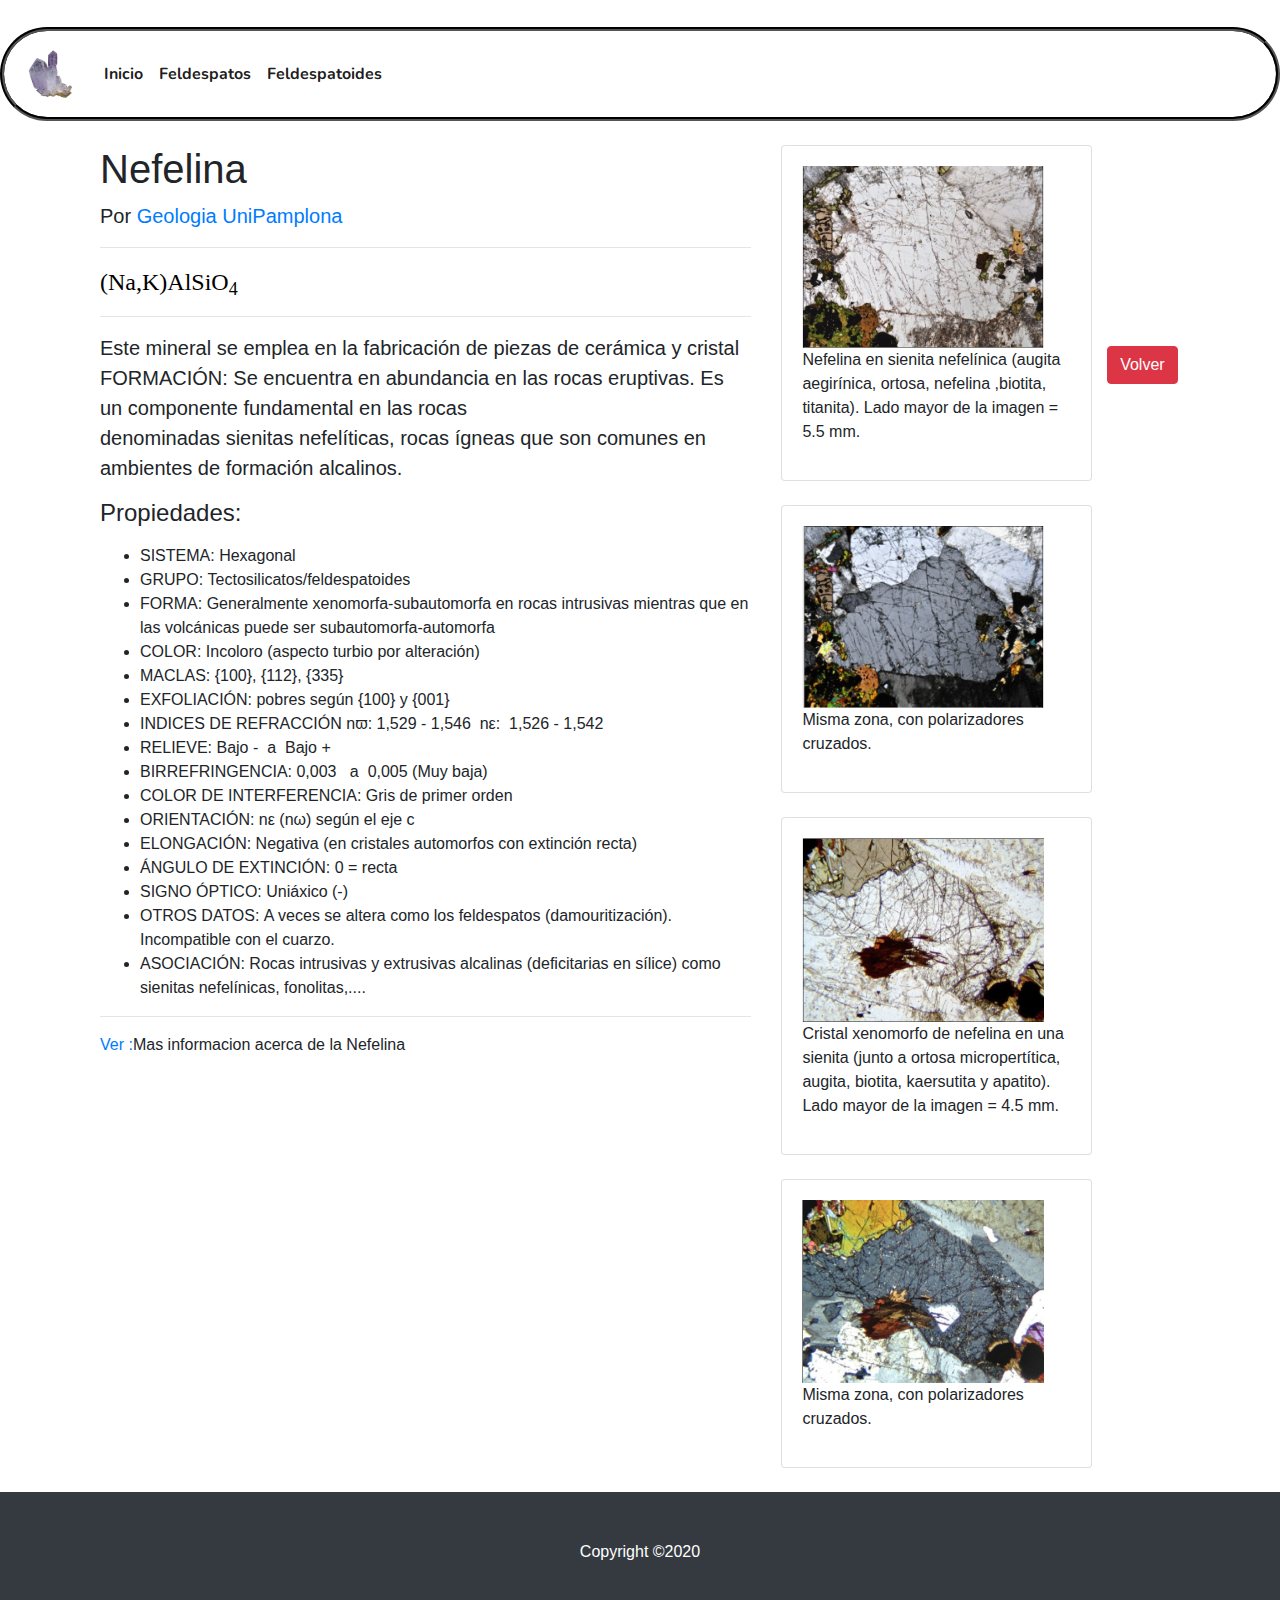
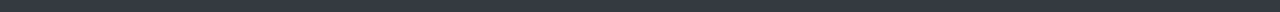
<file: html/feldespatoides/Nefelina.html>
<!DOCTYPE html>
<html lang="en">

<head>
    <!-- Required meta tags -->
    <meta charset="utf-8">
    <meta name="viewport" content="width=device-width, initial-scale=1, shrink-to-fit=no">

    <!-- Bootstrap CSS -->
    <link rel="stylesheet" href="https://stackpath.bootstrapcdn.com/bootstrap/4.4.1/css/bootstrap.min.css"
        integrity="sha384-Vkoo8x4CGsO3+Hhxv8T/Q5PaXtkKtu6ug5TOeNV6gBiFeWPGFN9MuhOf23Q9Ifjh" crossorigin="anonymous">
    <link rel="stylesheet" href="../../css/animated.css">
    <link rel="stylesheet" href="../../css/style.css">
    <link rel="stylesheet" href="../../css/responsive.css">
    <link href="https://fonts.googleapis.com/css2?family=Nunito:wght@300;400;700&display=swap" rel="stylesheet">
    <link rel="shortcut icon" href="../../img/icono2.png">
    <title>Minerales</title>
</head>

<body>
    <!--Navbar-->
    <nav class="navbar navbar-expand-sm navbar-light sticky-top " id="default-navbar">
        <a class="navbar-brand" href="#">
            <img src="../../img/mineral.png" width="60" height="60">
        </a>
        <button class="navbar-toggler" type="button" data-toggle="collapse" data-target="#navbar-opts"
            aria-controls="navbar-opts" aria-expanded="false" aria-label="Toggle navigation">
            <span class="navbar-toggler-icon"></span>
        </button>
        <div class="collapse navbar-collapse" id="navbar-opts">
            <ul class="navbar-nav">
                <li class="nav-item active">
                    <a class="nav-link" href="../../index.html">Inicio</a>
                </li>
                <li class="nav-item active">
                    <a class="nav-link" href="../feldespatos.html">Feldespatos</a>
                </li>
                <li class="nav-item active">
                    <a class="nav-link" href="../feldespatoides.html">Feldespatoides</a>
                </li>
        </div>
    </nav>

    <div class="sticky-top">
        <a class="btn btn-danger volverPatos" href="../feldespatoides.html">Volver</a>
    </div>

    <!-- Page Content -->
    <div class="container animated slideInLeft">

        <div class="row">
            <!-- Post Content Column -->
            <div class="col-lg-8">
                <!-- Title -->
                <h1 class="mt-4">Nefelina</h1>
                <!-- Author -->
                <p class="lead">
                    Por
                    <a
                        href="http://www.unipamplona.edu.co/unipamplona/portalIG/home_1/recursos/facultades/basicas/10062009/geologia.jsp">Geologia
                        UniPamplona</a>
                </p>

                <hr>

                <!-- Date/Time -->
                <font face="Roboto" size="5" color="#000">
                    (Na,K)AlSiO<sub>4</sub>
                </font>
                </td>
                <hr>
                <!-- Post Content -->
                <p class="lead">Este mineral se emplea en la fabricación de piezas de cerámica y cristal
                    <br> FORMACIÓN:
                    Se encuentra en abundancia en las rocas eruptivas. Es un componente fundamental en las rocas
                    denominadas sienitas nefelíticas, rocas ígneas que son comunes en ambientes de formación alcalinos.
                </p>

                <h4>Propiedades:</h4>
                <p>
                <ul>
                    <li>SISTEMA: Hexagonal</li>
                    <li>GRUPO: Tectosilicatos/feldespatoides</li>
                    <li>FORMA: Generalmente xenomorfa-subautomorfa en rocas intrusivas mientras que en las volcánicas
                        puede ser subautomorfa-automorfa</li>
                    <li>COLOR: Incoloro (aspecto turbio por alteración)</li>
                    <li>MACLAS: {100}, {112}, {335}</li>
                    <li>EXFOLIACIÓN: pobres según {100} y {001}</li>
                    <li>INDICES DE REFRACCIÓN nϖ: 1,529 - 1,546  nε:  1,526 - 1,542 </li>
                    <li>RELIEVE: Bajo -  a  Bajo +</li>
                    <li>BIRREFRINGENCIA: 0,003   a  0,005 (Muy baja)</li>
                    <li>COLOR DE INTERFERENCIA: Gris de primer orden</li>
                    <li>ORIENTACIÓN: nε (nω) según el eje c </li>
                    <li>ELONGACIÓN: Negativa (en cristales automorfos con extinción recta)</li>
                    <li>ÁNGULO DE EXTINCIÓN: 0 = recta</li>
                    <li>SIGNO ÓPTICO: Uniáxico (-)</li>
                    <li>OTROS DATOS: A veces se altera como los feldespatos (damouritización). Incompatible con el
                        cuarzo.</li>
                    <li>ASOCIACIÓN: Rocas intrusivas y extrusivas alcalinas (deficitarias en sílice) como sienitas
                        nefelínicas, fonolitas,....</li>
                </ul>
                </p>

                <hr>

                <p>
                    <a href="http://www.ehu.eus/mineralogiaoptica/nefelina.html"> Ver :</a>Mas informacion acerca de la Nefelina
                    <br>
                
                </p>


            </div>

            <div class="col-md-4">

                <!-- Search Widget -->
                <div class="card my-4">

                    <div class="card-body">
                        <div class="input-group">
                            <img class="img-fede" src="../../img/Feldespatoides/nefelina/1.png" alt="" srcset="">
                        </div>
                        <p>Nefelina en sienita nefelínica (augita aegirínica, ortosa, nefelina ,biotita, titanita).

                            Lado mayor de la imagen = 5.5 mm.</p>
                    </div>
                </div>

                <div class="card my-4">
                    <div class="card-body">
                        <div class="input-group">
                            <img class="img-fede" src="../../img/Feldespatoides/nefelina/2.png" alt="" srcset="">
                        </div>
                        <p>Misma zona, con polarizadores cruzados.
                        </p>
                    </div>
                </div>

                <div class="card my-4">
                    <div class="card-body">
                        <div class="input-group">
                            <img class="img-fede" src="../../img/Feldespatoides/nefelina/3.png" alt="" srcset="">
                        </div>
                        <p>Cristal xenomorfo de nefelina en una sienita (junto a ortosa micropertítica, augita, biotita,
                            kaersutita y apatito).

                            Lado mayor de la imagen = 4.5 mm.</p>
                    </div>
                </div>
                <div class="card my-4">
                    <div class="card-body">
                        <div class="input-group">
                            <img class="img-fede" src="../../img/Feldespatoides/nefelina/4.png" alt="" srcset="">
                        </div>
                        <p>Misma zona, con polarizadores cruzados.</p>
                    </div>
                </div>






            </div>

        </div>
        <!-- /.row -->

    </div>
    <!-- /.container -->

    <!-- Footer -->
    <footer class="py-5 bg-dark">
        <div class="container">
            <p class="m-0 text-center text-white">Copyright &copy;2020</p>
        </div>
        <!-- /.container -->
    </footer>

    <script src="https://code.jquery.com/jquery-3.4.1.slim.min.js"
        integrity="sha384-J6qa4849blE2+poT4WnyKhv5vZF5SrPo0iEjwBvKU7imGFAV0wwj1yYfoRSJoZ+n"
        crossorigin="anonymous"></script>
    <script src="https://cdn.jsdelivr.net/npm/popper.js@1.16.0/dist/umd/popper.min.js"
        integrity="sha384-Q6E9RHvbIyZFJoft+2mJbHaEWldlvI9IOYy5n3zV9zzTtmI3UksdQRVvoxMfooAo"
        crossorigin="anonymous"></script>
    <script src="https://stackpath.bootstrapcdn.com/bootstrap/4.4.1/js/bootstrap.min.js"
        integrity="sha384-wfSDF2E50Y2D1uUdj0O3uMBJnjuUD4Ih7YwaYd1iqfktj0Uod8GCExl3Og8ifwB6"
        crossorigin="anonymous"></script>

</body>

</html>
</file>
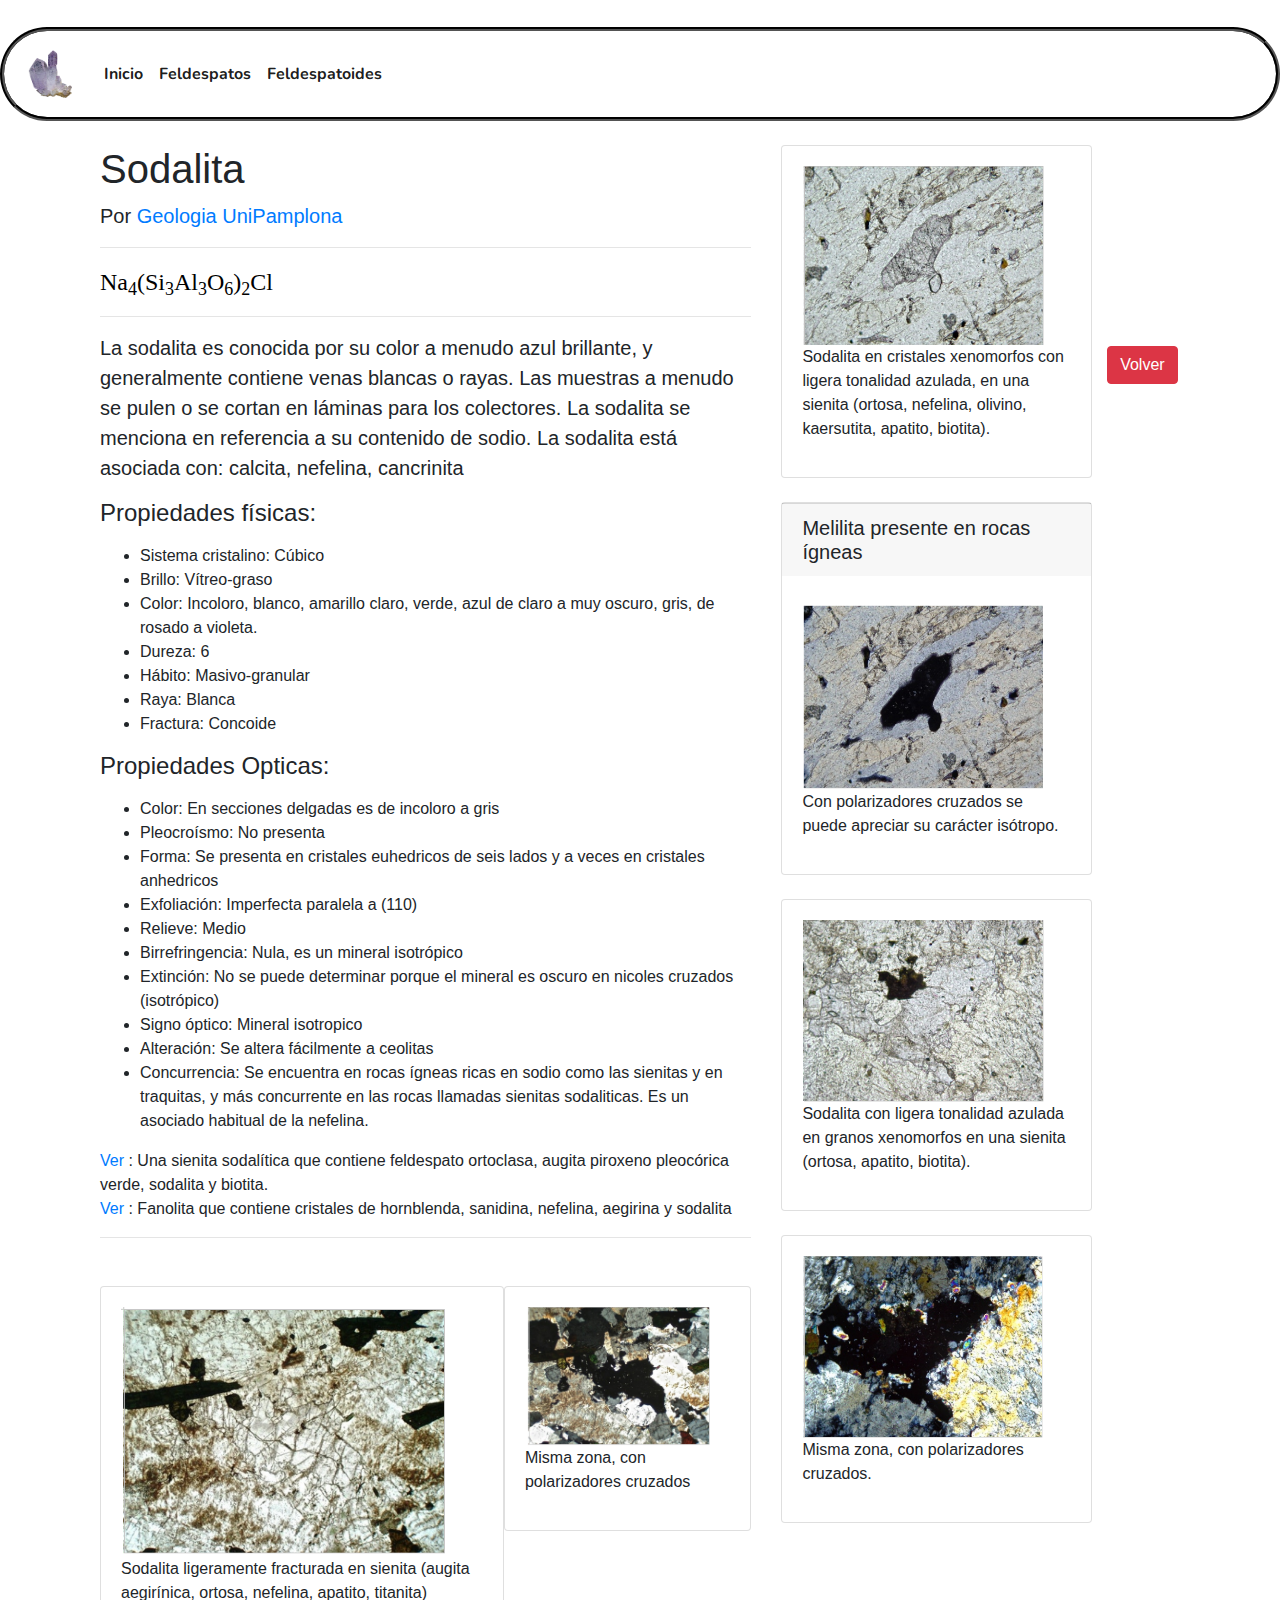
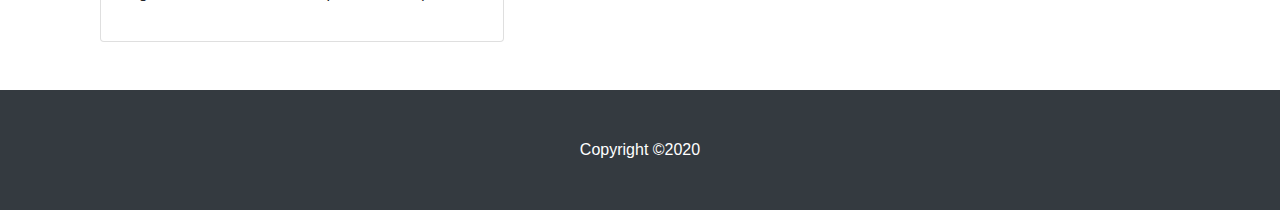
<file: html/feldespatoides/Sodalita.html>
<!DOCTYPE html>
<html lang="en">

<head>
    <!-- Required meta tags -->
    <meta charset="utf-8">
    <meta name="viewport" content="width=device-width, initial-scale=1, shrink-to-fit=no">

    <!-- Bootstrap CSS -->
    <link rel="stylesheet" href="https://stackpath.bootstrapcdn.com/bootstrap/4.4.1/css/bootstrap.min.css"
        integrity="sha384-Vkoo8x4CGsO3+Hhxv8T/Q5PaXtkKtu6ug5TOeNV6gBiFeWPGFN9MuhOf23Q9Ifjh" crossorigin="anonymous">
    <link rel="stylesheet" href="../../css/animated.css">
    <link rel="stylesheet" href="../../css/style.css">
    <link rel="stylesheet" href="../../css/responsive.css">
    <link href="https://fonts.googleapis.com/css2?family=Nunito:wght@300;400;700&display=swap" rel="stylesheet">
    <link rel="shortcut icon" href="../../img/icono2.png">
    <title>Minerales</title>
</head>

<body>
    <!--Navbar-->
    <nav class="navbar navbar-expand-sm navbar-light sticky-top " id="default-navbar">
        <a class="navbar-brand" href="#">
            <img src="../../img/mineral.png" width="60" height="60">
        </a>
        <button class="navbar-toggler" type="button" data-toggle="collapse" data-target="#navbar-opts"
            aria-controls="navbar-opts" aria-expanded="false" aria-label="Toggle navigation">
            <span class="navbar-toggler-icon"></span>
        </button>
        <div class="collapse navbar-collapse" id="navbar-opts">
            <ul class="navbar-nav">
                <li class="nav-item active">
                    <a class="nav-link" href="../../index.html">Inicio</a>
                </li>
                <li class="nav-item active">
                    <a class="nav-link" href="../feldespatos.html">Feldespatos</a>
                </li>
                <li class="nav-item active">
                    <a class="nav-link" href="../feldespatoides.html">Feldespatoides</a>
                </li>
        </div>
    </nav>

    <div class="sticky-top">
        <a class="btn btn-danger volverPatos" href="../feldespatoides.html">Volver</a>
    </div>

    <!-- Page Content -->
    <div class="container animated slideInLeft">

        <div class="row">
            <!-- Post Content Column -->
            <div class="col-lg-8">
                <!-- Title -->
                <h1 class="mt-4">Sodalita</h1>
                <!-- Author -->
                <p class="lead">
                    Por
                    <a
                        href="http://www.unipamplona.edu.co/unipamplona/portalIG/home_1/recursos/facultades/basicas/10062009/geologia.jsp">Geologia
                        UniPamplona</a>
                </p>

                <hr>

                <!-- Date/Time -->
                <font face="Roboto" size="5" color="#000">
                    Na<sub>4</sub>(Si<sub>3</sub>Al<sub>3</sub>O<sub>6</sub>)<sub>2</sub>Cl
                </font>
                </td>
                <hr>
                <!-- Post Content -->
                <p class="lead">La sodalita es conocida por su color a menudo azul brillante, y generalmente contiene
                    venas blancas o rayas. Las muestras a menudo se pulen o se cortan en láminas para los colectores. La
                    sodalita se menciona en referencia a su contenido de sodio.
                    La sodalita está asociada con: calcita, nefelina, cancrinita</p>

                <h4>Propiedades físicas:</h4>
                <p>
                <ul>
                    <li>Sistema cristalino: Cúbico</li>
                    <li>Brillo: Vítreo-graso</li>
                    <li>Color: Incoloro, blanco, amarillo claro, verde, azul de claro a muy oscuro, gris, de rosado a
                        violeta.</li>
                    <li>Dureza: 6</li>
                    <li>Hábito: Masivo-granular</li>
                    <li>Raya: Blanca</li>
                    <li>Fractura: Concoide</li>
                </ul>
                </p>
                <h4>Propiedades Opticas:</h4>
                <p>
                <ul>
                    <li>Color: En secciones delgadas es de incoloro a gris</li>
                    <li>Pleocroísmo: No presenta</li>
                    <li>Forma: Se presenta en cristales euhedricos de seis lados y a veces en cristales anhedricos</li>
                    <li>Exfoliación: Imperfecta paralela a (110)</li>
                    <li>Relieve: Medio</li>
                    <li>Birrefringencia: Nula, es un mineral isotrópico</li>
                    <li>Extinción: No se puede determinar porque el mineral es oscuro en nicoles cruzados (isotrópico)
                    </li>
                    <li>Signo óptico: Mineral isotropico</li>
                    <li>Alteración: Se altera fácilmente a ceolitas</li>
                    <li>Concurrencia: Se encuentra en rocas ígneas ricas en sodio como las sienitas y en traquitas, y
                        más concurrente en las rocas llamadas sienitas sodaliticas. Es un asociado habitual de la
                        nefelina.</li>
                </ul>
                </p>

                <p>
                    <a href="https://www.virtualmicroscope.org/content/sodalite-syenite-borralan"> Ver </a>: Una sienita
                    sodalítica que contiene feldespato ortoclasa, augita piroxeno pleocórica verde, sodalita y biotita.
                    <br>
                    <a href="https://www.virtualmicroscope.org/content/phonolite-cape-verde-islands"> Ver </a>: Fanolita
                    que contiene
                    cristales de hornblenda, sanidina, nefelina, aegirina y sodalita
                </p>
                <hr>

                <div class="media my-4">
                    <div class="card my-4">
                        <div class="card-body">
                            <div class="input-group">
                                <img class="img-fede" src="../../img/Feldespatoides/sodalita/5.png" alt="" srcset="">
                            </div>
                            <p>Sodalita ligeramente fracturada en sienita (augita aegirínica, ortosa, nefelina, apatito,
                                titanita)</p>
                                
                        </div>
                    </div>
                    <div class="card my-4">
                        <div class="card-body">
                            <div class="input-group">
                                <img class="img-fede" src="../../img/Feldespatoides/sodalita/6.png" alt="" srcset="">
                            </div>
                            <p>Misma zona, con polarizadores cruzados</p>
                        </div>
                    </div>

                </div>
              

            </div>

            <div class="col-md-4">

                <!-- Search Widget -->
                <div class="card my-4">

                    <div class="card-body">
                        <div class="input-group">
                            <img class="img-fede" src="../../img/Feldespatoides/sodalita/1.png" alt="" srcset="">
                        </div>
                        <p>Sodalita en cristales xenomorfos con ligera tonalidad azulada, en una sienita (ortosa,
                            nefelina, olivino, kaersutita, apatito, biotita).</p>
                    </div>
                </div>

                <div class="card my-4">
                    <h5 class="card-footer">Melilita presente en rocas ígneas</h5>
                    <div class="card-body">
                        <div class="input-group">
                            <img class="img-fede" src="../../img/Feldespatoides/sodalita/2.png" alt="" srcset="">
                        </div>
                        <p>Con polarizadores cruzados se puede apreciar su carácter isótropo.</p>
                    </div>
                </div>

                <div class="card my-4">
                    <div class="card-body">
                        <div class="input-group">
                            <img class="img-fede" src="../../img/Feldespatoides/sodalita/3.png" alt="" srcset="">
                        </div>
                        <p>Sodalita con ligera tonalidad azulada en granos xenomorfos en una sienita (ortosa, apatito,
                            biotita).</p>
                    </div>
                </div>
                <div class="card my-4">
                    <div class="card-body">
                        <div class="input-group">
                            <img class="img-fede" src="../../img/Feldespatoides/sodalita/4.png" alt="" srcset="">
                        </div>
                        <p>Misma zona, con polarizadores cruzados.</p>
                    </div>
                </div>






            </div>

        </div>
        <!-- /.row -->

    </div>
    <!-- /.container -->

    <!-- Footer -->
    <footer class="py-5 bg-dark">
        <div class="container">
            <p class="m-0 text-center text-white">Copyright &copy;2020</p>
        </div>
        <!-- /.container -->
    </footer>

    <script src="https://code.jquery.com/jquery-3.4.1.slim.min.js"
        integrity="sha384-J6qa4849blE2+poT4WnyKhv5vZF5SrPo0iEjwBvKU7imGFAV0wwj1yYfoRSJoZ+n"
        crossorigin="anonymous"></script>
    <script src="https://cdn.jsdelivr.net/npm/popper.js@1.16.0/dist/umd/popper.min.js"
        integrity="sha384-Q6E9RHvbIyZFJoft+2mJbHaEWldlvI9IOYy5n3zV9zzTtmI3UksdQRVvoxMfooAo"
        crossorigin="anonymous"></script>
    <script src="https://stackpath.bootstrapcdn.com/bootstrap/4.4.1/js/bootstrap.min.js"
        integrity="sha384-wfSDF2E50Y2D1uUdj0O3uMBJnjuUD4Ih7YwaYd1iqfktj0Uod8GCExl3Og8ifwB6"
        crossorigin="anonymous"></script>

</body>

</html>
</file>
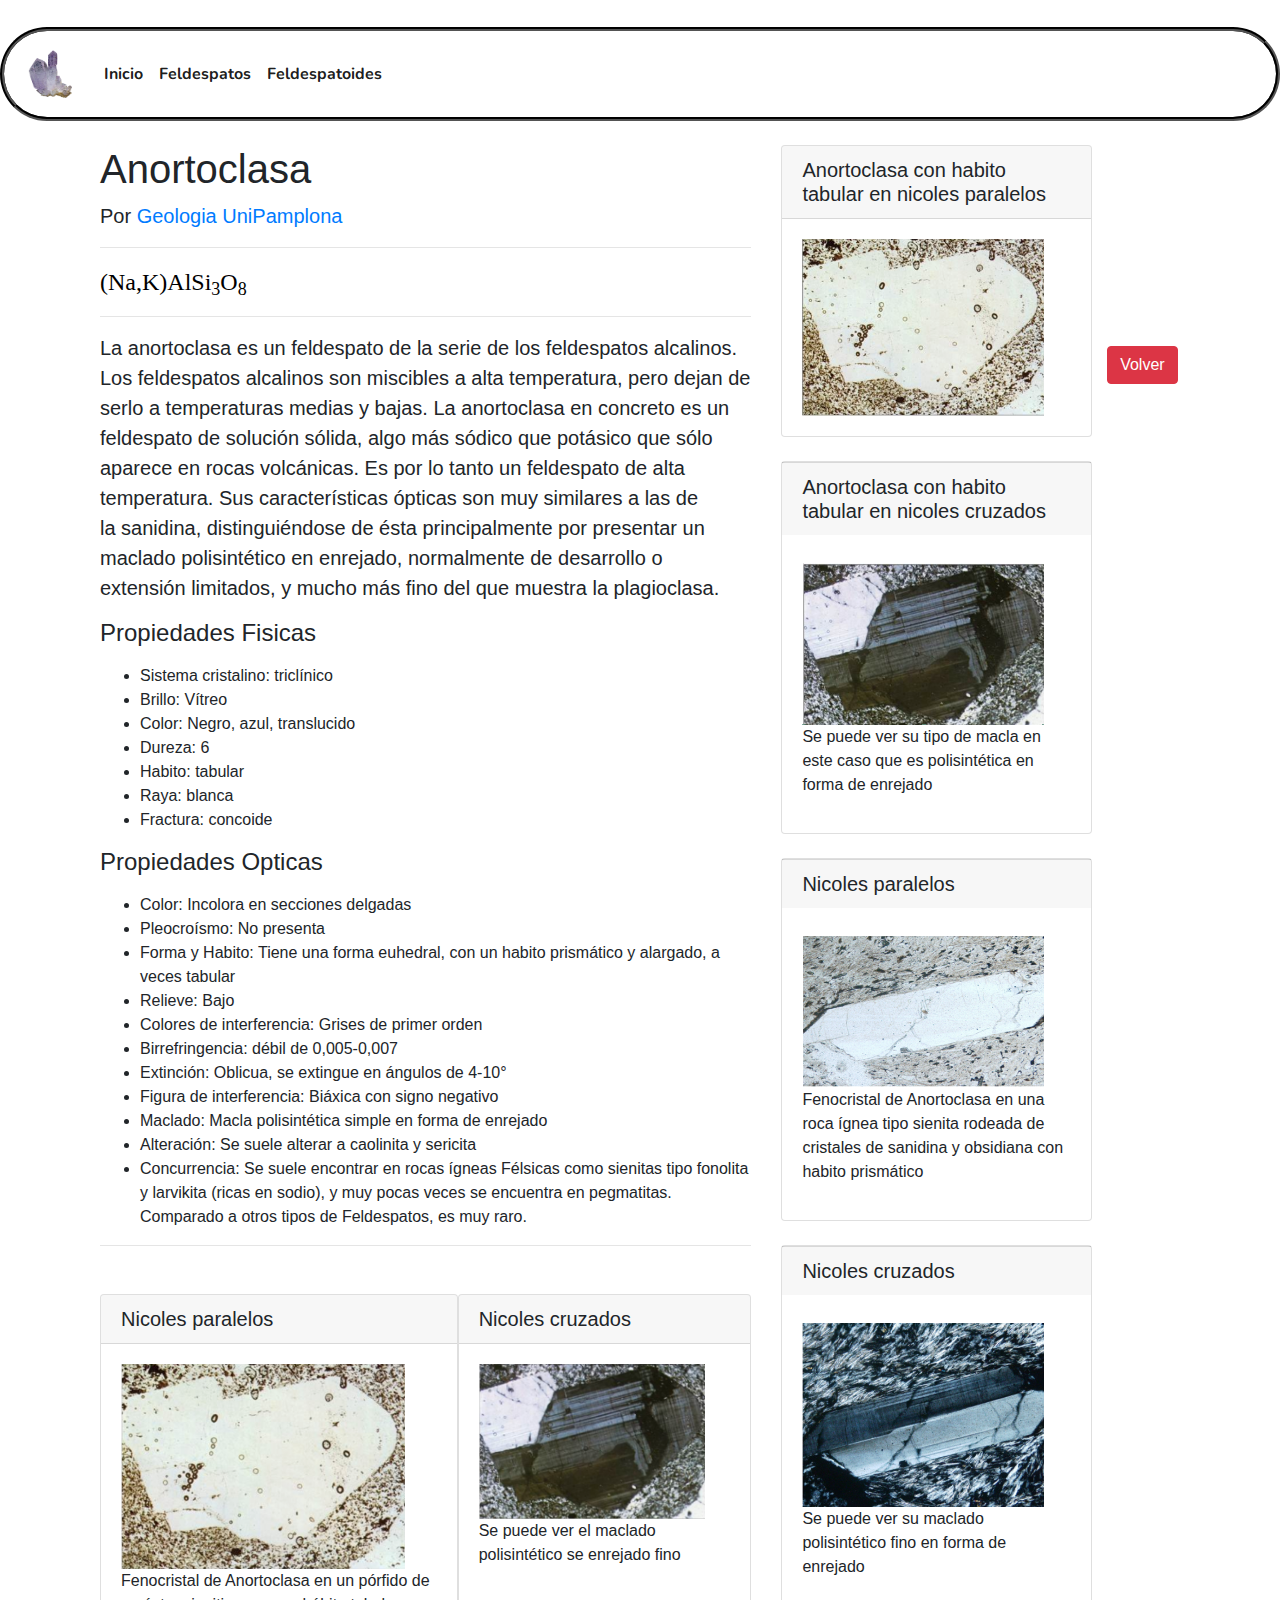
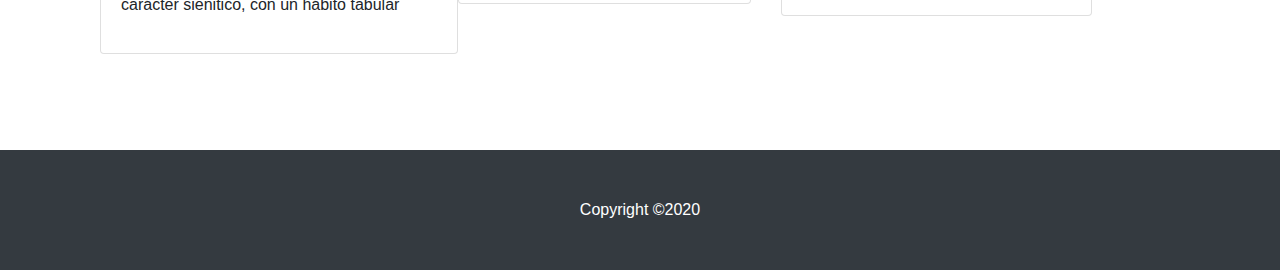
<file: html/feldespatos/Anortoclasa.html>
<!DOCTYPE html>
<html lang="en">

<head>
    <!-- Required meta tags -->
    <meta charset="utf-8">
    <meta name="viewport" content="width=device-width, initial-scale=1, shrink-to-fit=no">

    <!-- Bootstrap CSS -->
    <link rel="stylesheet" href="https://stackpath.bootstrapcdn.com/bootstrap/4.4.1/css/bootstrap.min.css"
        integrity="sha384-Vkoo8x4CGsO3+Hhxv8T/Q5PaXtkKtu6ug5TOeNV6gBiFeWPGFN9MuhOf23Q9Ifjh" crossorigin="anonymous">
    <link rel="stylesheet" href="../../css/animated.css">
    <link rel="stylesheet" href="../../css/style.css">
    <link rel="stylesheet" href="../../css/responsive.css">
    <link href="https://fonts.googleapis.com/css2?family=Nunito:wght@300;400;700&display=swap" rel="stylesheet">
    <link rel="shortcut icon" href="../../img/icono2.png">
    <title>Minerales</title>
</head>

<body>
    <!--Navbar-->
    <nav class="navbar navbar-expand-sm navbar-light sticky-top " id="default-navbar">
        <a class="navbar-brand" href="#">
            <img src="../../img/mineral.png" width="60" height="60">
        </a>
        <button class="navbar-toggler" type="button" data-toggle="collapse" data-target="#navbar-opts"
            aria-controls="navbar-opts" aria-expanded="false" aria-label="Toggle navigation">
            <span class="navbar-toggler-icon"></span>
        </button>
        <div class="collapse navbar-collapse" id="navbar-opts">
            <ul class="navbar-nav">
                <li class="nav-item active">
                    <a class="nav-link" href="../../index.html">Inicio</a>
                </li>
                <li class="nav-item active">
                    <a class="nav-link" href="../feldespatos.html">Feldespatos</a>
                </li>
                <li class="nav-item active">
                    <a class="nav-link" href="../feldespatoides.html">Feldespatoides</a>
                </li>
        </div>
    </nav>

    <div class="sticky-top">
        <a class="btn btn-danger volverPatos" href="../feldespatos.html">Volver</a>
    </div>

    <!-- Page Content -->
    <div class="container animated slideInLeft">

        <div class="row">
            <!-- Post Content Column -->
            <div class="col-lg-8">
                <!-- Title -->
                <h1 class="mt-4">Anortoclasa</h1>
                <!-- Author -->
                <p class="lead">
                    Por
                    <a
                        href="http://www.unipamplona.edu.co/unipamplona/portalIG/home_1/recursos/facultades/basicas/10062009/geologia.jsp">Geologia
                        UniPamplona</a>
                </p>

                <hr>

                <!-- Date/Time -->
                <font face="Roboto" size="5" color="#000">(Na,K)AlSi<sub>3</sub>O<sub>8</sub></font>
                <hr>
                <!-- Post Content -->
                <p class="lead">La anortoclasa es un feldespato de la serie de los feldespatos alcalinos. Los
                    feldespatos alcalinos son miscibles a alta temperatura, pero dejan de serlo a temperaturas medias y
                    bajas. La anortoclasa en concreto es un feldespato de solución sólida, algo más sódico que potásico
                    que sólo aparece en rocas volcánicas. Es por lo tanto un feldespato de alta temperatura. Sus
                    características ópticas son muy similares a las de la sanidina, distinguiéndose de ésta
                    principalmente por presentar un maclado polisintético en enrejado, normalmente de desarrollo o
                    extensión limitados, y mucho más fino del que muestra la plagioclasa.</p>

                <h4>Propiedades Fisicas</h4>
                <p>
                <ul>
                    <li>Sistema cristalino: triclínico</li>
                    <li> Brillo: Vítreo</li>
                    <li>Color: Negro, azul, translucido</li>
                    <li> Dureza: 6</li>
                    <li> Habito: tabular</li>
                    <li> Raya: blanca</li>
                    <li>Fractura: concoide</li>
                </ul>
                </p>
                <h4>Propiedades Opticas</h4>
                <p>
                <ul>
                    <li>Color: Incolora en secciones delgadas</li>
                    <li> Pleocroísmo: No presenta</li>
                    <li>Forma y Habito: Tiene una forma euhedral, con un habito prismático y alargado, a veces tabular
                    </li>
                    <li>Relieve: Bajo</li>
                    <li> Colores de interferencia: Grises de primer orden</li>
                    <li>Birrefringencia: débil de 0,005-0,007</li>
                    <li>Extinción: Oblicua, se extingue en ángulos de 4-10°</li>
                    <li>Figura de interferencia: Biáxica con signo negativo</li>
                    <li>Maclado: Macla polisintética simple en forma de enrejado</li>
                    <li>Alteración: Se suele alterar a caolinita y sericita</li>
                    <li>Concurrencia: Se suele encontrar en rocas ígneas Félsicas como sienitas tipo fonolita y
                        larvikita (ricas en sodio), y muy pocas veces se encuentra en pegmatitas. Comparado a otros
                        tipos de Feldespatos, es muy raro.</li>
                </ul>
                </p>
                <hr>

                <div class="media my-4">
                    <div class="card my-4">
                        <h5 class="card-header">Nicoles paralelos</h5>
                        <div class="card-body">
                            <div class="input-group">
                                <img class="img-fede" src="../../img/Feldespatos/Anortoclasa/5.png" alt="" srcset="">
                            </div>
                            <p>Fenocristal de Anortoclasa en un pórfido de carácter sienitico, con un hábito tabular</p>
                        </div>
                    </div>
                    <div class="card my-4">
                        <h5 class="card-header">Nicoles cruzados</h5>
                        <div class="card-body">
                            <div class="input-group">
                                <img class="img-fede" src="../../img/Feldespatos/Anortoclasa/6.png" alt="" srcset="">
                            </div>
                            <p>Se puede ver el maclado polisintético se enrejado fino</p>
                        </div>
                    </div>
                </div>

                <div class="media mb-4">

                </div>

                <div class="media mb-4">

                </div>

            </div>
            
            <div class="col-md-4">

                <!-- Search Widget -->
                <div class="card my-4">
                    <h5 class="card-header">Anortoclasa con habito tabular en nicoles paralelos</h5>
                    <div class="card-body">
                        <div class="input-group">
                            <img class="img-fede" src="../../img/Feldespatos/Anortoclasa/1.png" alt="" srcset="">
                        </div>
                    </div>
                </div>
                <div class="card my-4">
                    <h5 class="card-footer">Anortoclasa con habito tabular en nicoles cruzados</h5>
                    <div class="card-body">
                        <div class="input-group">
                            <img class="img-fede" src="../../img/Feldespatos/Anortoclasa/2.png" alt="" srcset="">
                        </div>
                        <p>Se puede ver
                            su tipo de macla en este caso que es polisintética en forma de enrejado</p>
                    </div>
                </div>
                <div class="card my-4">
                    <h5 class="card-footer">Nicoles paralelos</h5>
                    <div class="card-body">
                        <div class="input-group">
                            <img class="img-fede" src="../../img/Feldespatos/Anortoclasa/3.png" alt="" srcset="">
                        </div>
                        <p>Fenocristal de Anortoclasa en una roca ígnea tipo sienita rodeada de cristales de sanidina y
                            obsidiana con habito prismático</p>
                    </div>
                </div>

                <div class="card my-4">
                    <h5 class="card-footer">Nicoles cruzados</h5>
                    <div class="card-body">
                        <div class="input-group">
                            <img class="img-fede" src="../../img/Feldespatos/Anortoclasa/4.png" alt="" srcset="">
                        </div>
                        <p>Se puede ver su maclado polisintético fino en forma de enrejado</p>
                    </div>
                </div>

               




            </div>

        </div>
        <!-- /.row -->

    </div>
    <!-- /.container -->

    <!-- Footer -->
    <footer class="py-5 bg-dark">
        <div class="container">
            <p class="m-0 text-center text-white">Copyright &copy;2020</p>
        </div>
        <!-- /.container -->
    </footer>

    <script src="https://code.jquery.com/jquery-3.4.1.slim.min.js"
    integrity="sha384-J6qa4849blE2+poT4WnyKhv5vZF5SrPo0iEjwBvKU7imGFAV0wwj1yYfoRSJoZ+n"
    crossorigin="anonymous"></script>
<script src="https://cdn.jsdelivr.net/npm/popper.js@1.16.0/dist/umd/popper.min.js"
    integrity="sha384-Q6E9RHvbIyZFJoft+2mJbHaEWldlvI9IOYy5n3zV9zzTtmI3UksdQRVvoxMfooAo"
    crossorigin="anonymous"></script>
<script src="https://stackpath.bootstrapcdn.com/bootstrap/4.4.1/js/bootstrap.min.js"
    integrity="sha384-wfSDF2E50Y2D1uUdj0O3uMBJnjuUD4Ih7YwaYd1iqfktj0Uod8GCExl3Og8ifwB6"
    crossorigin="anonymous"></script>

</body>

</html>
</file>
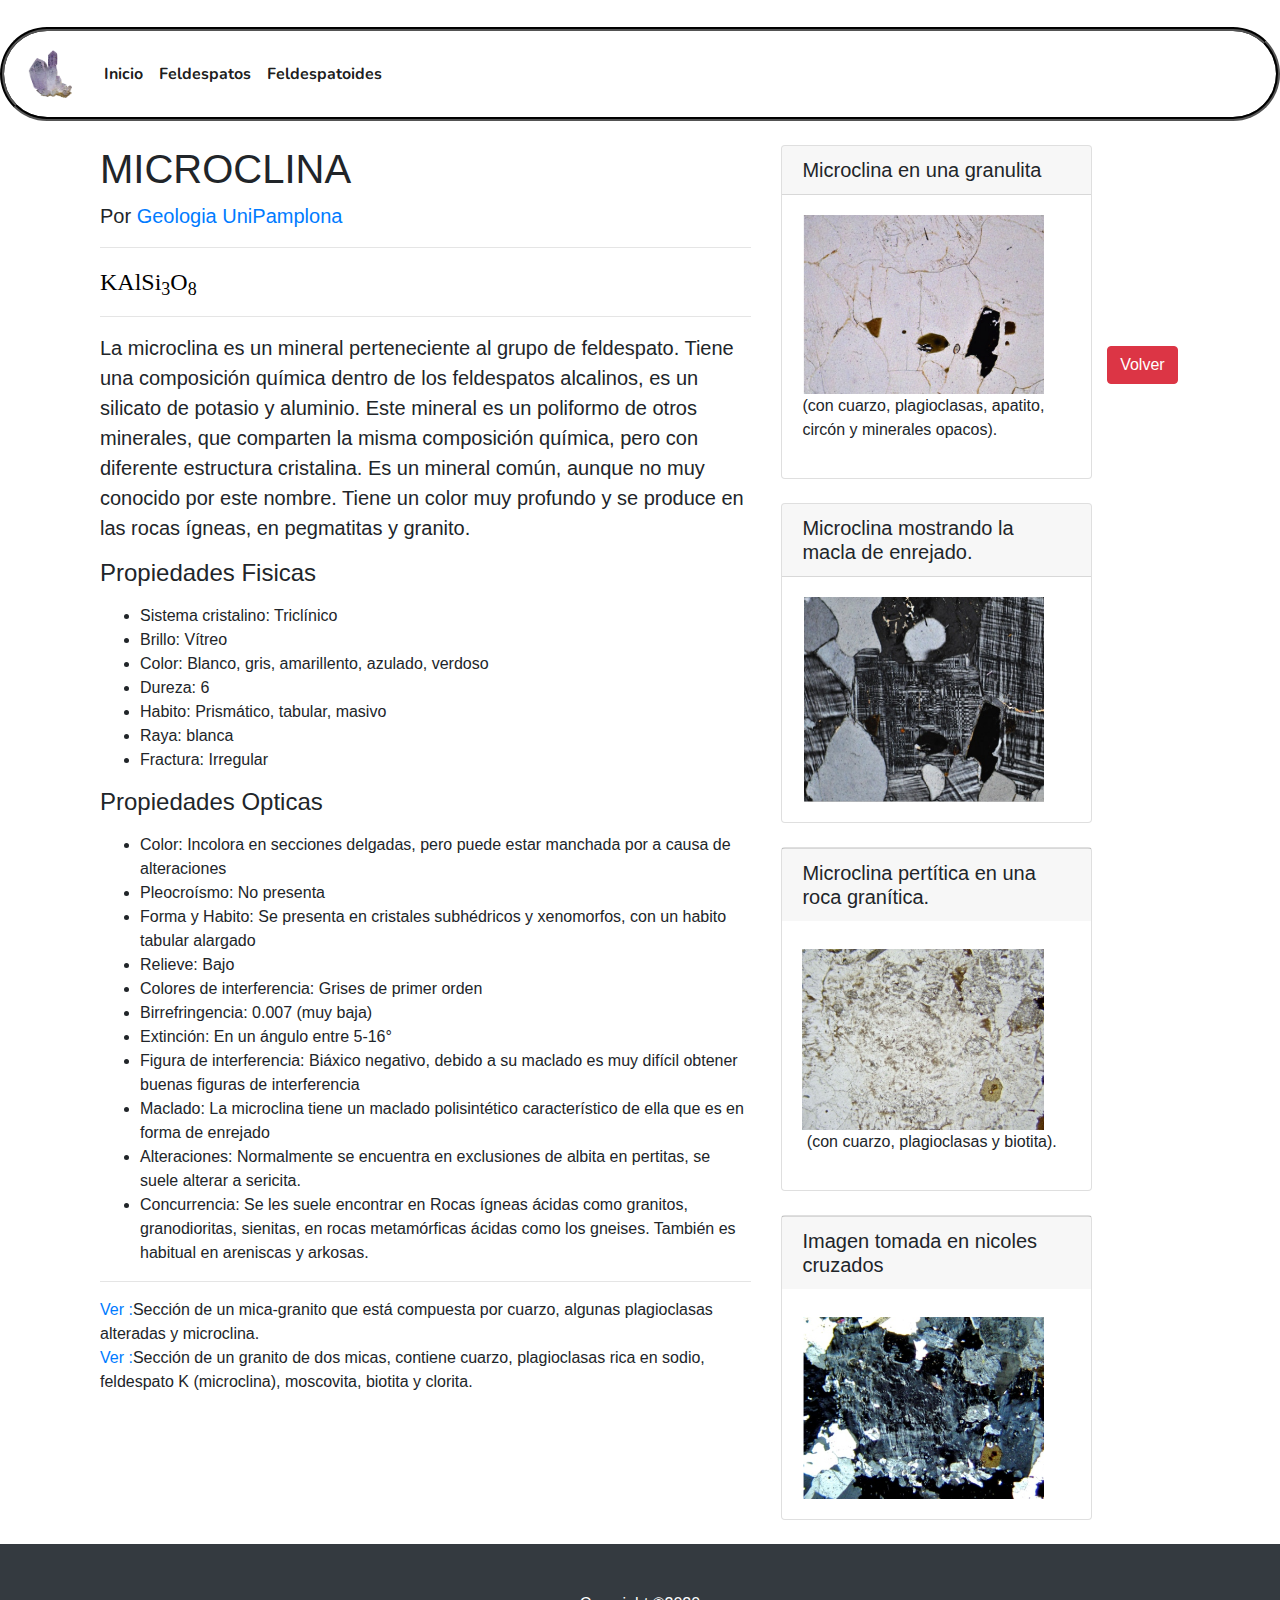
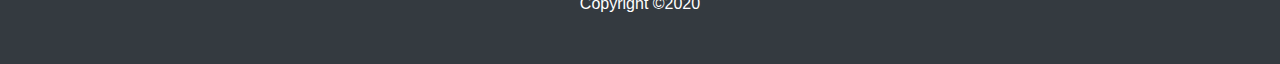
<file: html/feldespatos/Microclina.html>
<!DOCTYPE html>
<html lang="en">

<head>
    <!-- Required meta tags -->
    <meta charset="utf-8">
    <meta name="viewport" content="width=device-width, initial-scale=1, shrink-to-fit=no">

    <!-- Bootstrap CSS -->
    <link rel="stylesheet" href="https://stackpath.bootstrapcdn.com/bootstrap/4.4.1/css/bootstrap.min.css"
        integrity="sha384-Vkoo8x4CGsO3+Hhxv8T/Q5PaXtkKtu6ug5TOeNV6gBiFeWPGFN9MuhOf23Q9Ifjh" crossorigin="anonymous">
    <link rel="stylesheet" href="../../css/animated.css">
    <link rel="stylesheet" href="../../css/style.css">
    <link rel="stylesheet" href="../../css/responsive.css">
    <link href="https://fonts.googleapis.com/css2?family=Nunito:wght@300;400;700&display=swap" rel="stylesheet">
    <link rel="shortcut icon" href="../../img/icono2.png">
    <title>Minerales</title>
</head>

<body>
    <!--Navbar-->
    <nav class="navbar navbar-expand-sm navbar-light" id="default-navbar">
        <a class="navbar-brand" href="#">
            <img src="../../img/mineral.png" width="60" height="60">
        </a>
        <button class="navbar-toggler" type="button" data-toggle="collapse" data-target="#navbar-opts"
            aria-controls="navbar-opts" aria-expanded="false" aria-label="Toggle navigation">
            <span class="navbar-toggler-icon"></span>
        </button>
        <div class="collapse navbar-collapse" id="navbar-opts">
            <ul class="navbar-nav">
                <li class="nav-item active">
                    <a class="nav-link" href="../../index.html">Inicio</a>
                </li>
                <li class="nav-item active">
                    <a class="nav-link" href="../feldespatos.html">Feldespatos</a>
                </li>
                <li class="nav-item active">
                    <a class="nav-link" href="../feldespatoides.html">Feldespatoides</a>
                </li>
        </div>
    </nav>
    <div class="sticky-top">
        <a class="btn btn-danger volverPatos" href="../feldespatos.html">Volver</a>
    </div>

    <!-- Page Content -->
    <div class="container animated slideInLeft">

        <div class="row">
            <!-- Post Content Column -->
            <div class="col-lg-8">
                <!-- Title -->
                <h1 class="mt-4">MICROCLINA</h1>
                <!-- Author -->
                <p class="lead">
                    Por
                    <a
                        href="http://www.unipamplona.edu.co/unipamplona/portalIG/home_1/recursos/facultades/basicas/10062009/geologia.jsp">Geologia
                        UniPamplona</a>
                </p>

                <hr>

                <!-- Date/Time -->
                <font face="Roboto" size="5" color="#000">KAlSi<sub>3</sub>O<sub>8</sub></font>
                <hr>
                <!-- Post Content -->
                <p class="lead">La microclina es un mineral perteneciente al grupo de feldespato. Tiene una composición
                    química dentro de los feldespatos alcalinos, es un silicato de potasio y aluminio.
                    Este mineral es un poliformo de otros minerales, que comparten la misma composición química, pero
                    con diferente estructura cristalina.
                    Es un mineral común, aunque no muy conocido por este nombre. Tiene un color muy profundo y se
                    produce en las rocas ígneas, en pegmatitas y granito.</p>

                <h4>Propiedades Fisicas</h4>
                <p>
                <ul>
                    <li>Sistema cristalino: Triclínico</li>
                    <li>Brillo: Vítreo</li>
                    <li>Color: Blanco, gris, amarillento, azulado, verdoso</li>
                    <li>Dureza: 6</li>
                    <li>Habito: Prismático, tabular, masivo</li>
                    <li>Raya: blanca</li>
                    <li>Fractura: Irregular</li>
                </ul>
                </p>
                <h4>Propiedades Opticas</h4>
                <p>
                <ul>
                    <li>Color: Incolora en secciones delgadas, pero puede estar manchada por a causa de alteraciones
                    </li>
                    <li> Pleocroísmo: No presenta</li>
                    <li>Forma y Habito: Se presenta en cristales subhédricos y xenomorfos, con un habito tabular
                        alargado
                    </li>
                    <li>Relieve: Bajo</li>
                    <li> Colores de interferencia: Grises de primer orden</li>
                    <li>Birrefringencia: 0.007 (muy baja)</li>
                    <li>Extinción: En un ángulo entre 5-16°</li>
                    <li>Figura de interferencia: Biáxico negativo, debido a su maclado es muy difícil obtener buenas
                        figuras de interferencia</li>
                    <li>Maclado: La microclina tiene un maclado polisintético característico de ella que es en forma de
                        enrejado</li>
                    <li>Alteraciones: Normalmente se encuentra en exclusiones de albita en pertitas, se suele alterar a
                        sericita.</li>
                    <li>Concurrencia: Se les suele encontrar en Rocas ígneas ácidas como granitos, granodioritas,
                        sienitas, en rocas metamórficas ácidas como los gneises. También es habitual en areniscas y
                        arkosas.
                    </li>
                </ul>
                </p>

                <hr>

                <p>
                    <a href="https://www.virtualmicroscope.org/content/two-mica-granite-0"> Ver :</a>Sección de un mica-granito que está compuesta por cuarzo, algunas plagioclasas alteradas y microclina.
                    <br>
                    <a href="https://www.virtualmicroscope.org/content/i04-granite-two-mica-granite-walshs-quarry-dublin"> Ver :</a>Sección de un granito de dos micas, contiene cuarzo, plagioclasas rica en sodio, feldespato K (microclina), moscovita, biotita y clorita.
                    
                    <br>
                
                </p>


                <div class="media mb-4">
                   
                </div>

                <div class="media mb-4">

                </div>

            </div>

            <div class="col-md-4">

                <!-- Search Widget -->
                <div class="card my-4">
                    <h5 class="card-header">Microclina en una granulita</h5>
                    <div class="card-body">
                        <div class="input-group">
                            <img class="img-fede" src="../../img/Feldespatos/Microclina/1.png" alt="" srcset="">
                        </div>
                        <p> (con cuarzo, plagioclasas, apatito, circón y minerales opacos).</p>
                    </div>
                </div>
                <div class="card my-4">
                    <h5 class="card-header">Microclina mostrando la macla de enrejado.</h5>
                    <div class="card-body">
                        <div class="input-group">
                            <img class="img-fede" src="../../img/Feldespatos/Microclina/2.png" alt="" srcset="">
                        </div>
                    </div>
                </div>
                <div class="card my-4">
                    <h5 class="card-footer">Microclina pertítica en una roca granítica. </h5>
                    <div class="card-body">
                        <div class="input-group">
                            <img class="img-fede" src="../../img/Feldespatos/Microclina/3.png" alt="" srcset="">
                        </div>
                        <p> (con cuarzo, plagioclasas y biotita).</p>
                    </div>
                </div>

                <div class="card my-4">
                    <h5 class="card-footer">Imagen tomada en nicoles cruzados</h5>
                    <div class="card-body">
                        <div class="input-group">
                            <img class="img-fede" src="../../img/Feldespatos/Microclina/4.png" alt="" srcset="">
                        </div>
                    </div>
                </div>






            </div>

        </div>
        <!-- /.row -->

    </div>
    <!-- /.container -->

    <!-- Footer -->
    <footer class="py-5 bg-dark">
        <div class="container">
            <p class="m-0 text-center text-white">Copyright &copy;2020</p>
        </div>
        <!-- /.container -->
    </footer>

    <!-- Bootstrap core JavaScript -->
    <script src="https://code.jquery.com/jquery-3.4.1.slim.min.js"
    integrity="sha384-J6qa4849blE2+poT4WnyKhv5vZF5SrPo0iEjwBvKU7imGFAV0wwj1yYfoRSJoZ+n"
    crossorigin="anonymous"></script>
<script src="https://cdn.jsdelivr.net/npm/popper.js@1.16.0/dist/umd/popper.min.js"
    integrity="sha384-Q6E9RHvbIyZFJoft+2mJbHaEWldlvI9IOYy5n3zV9zzTtmI3UksdQRVvoxMfooAo"
    crossorigin="anonymous"></script>
<script src="https://stackpath.bootstrapcdn.com/bootstrap/4.4.1/js/bootstrap.min.js"
    integrity="sha384-wfSDF2E50Y2D1uUdj0O3uMBJnjuUD4Ih7YwaYd1iqfktj0Uod8GCExl3Og8ifwB6"
    crossorigin="anonymous"></script>

</body>

</html>
</file>
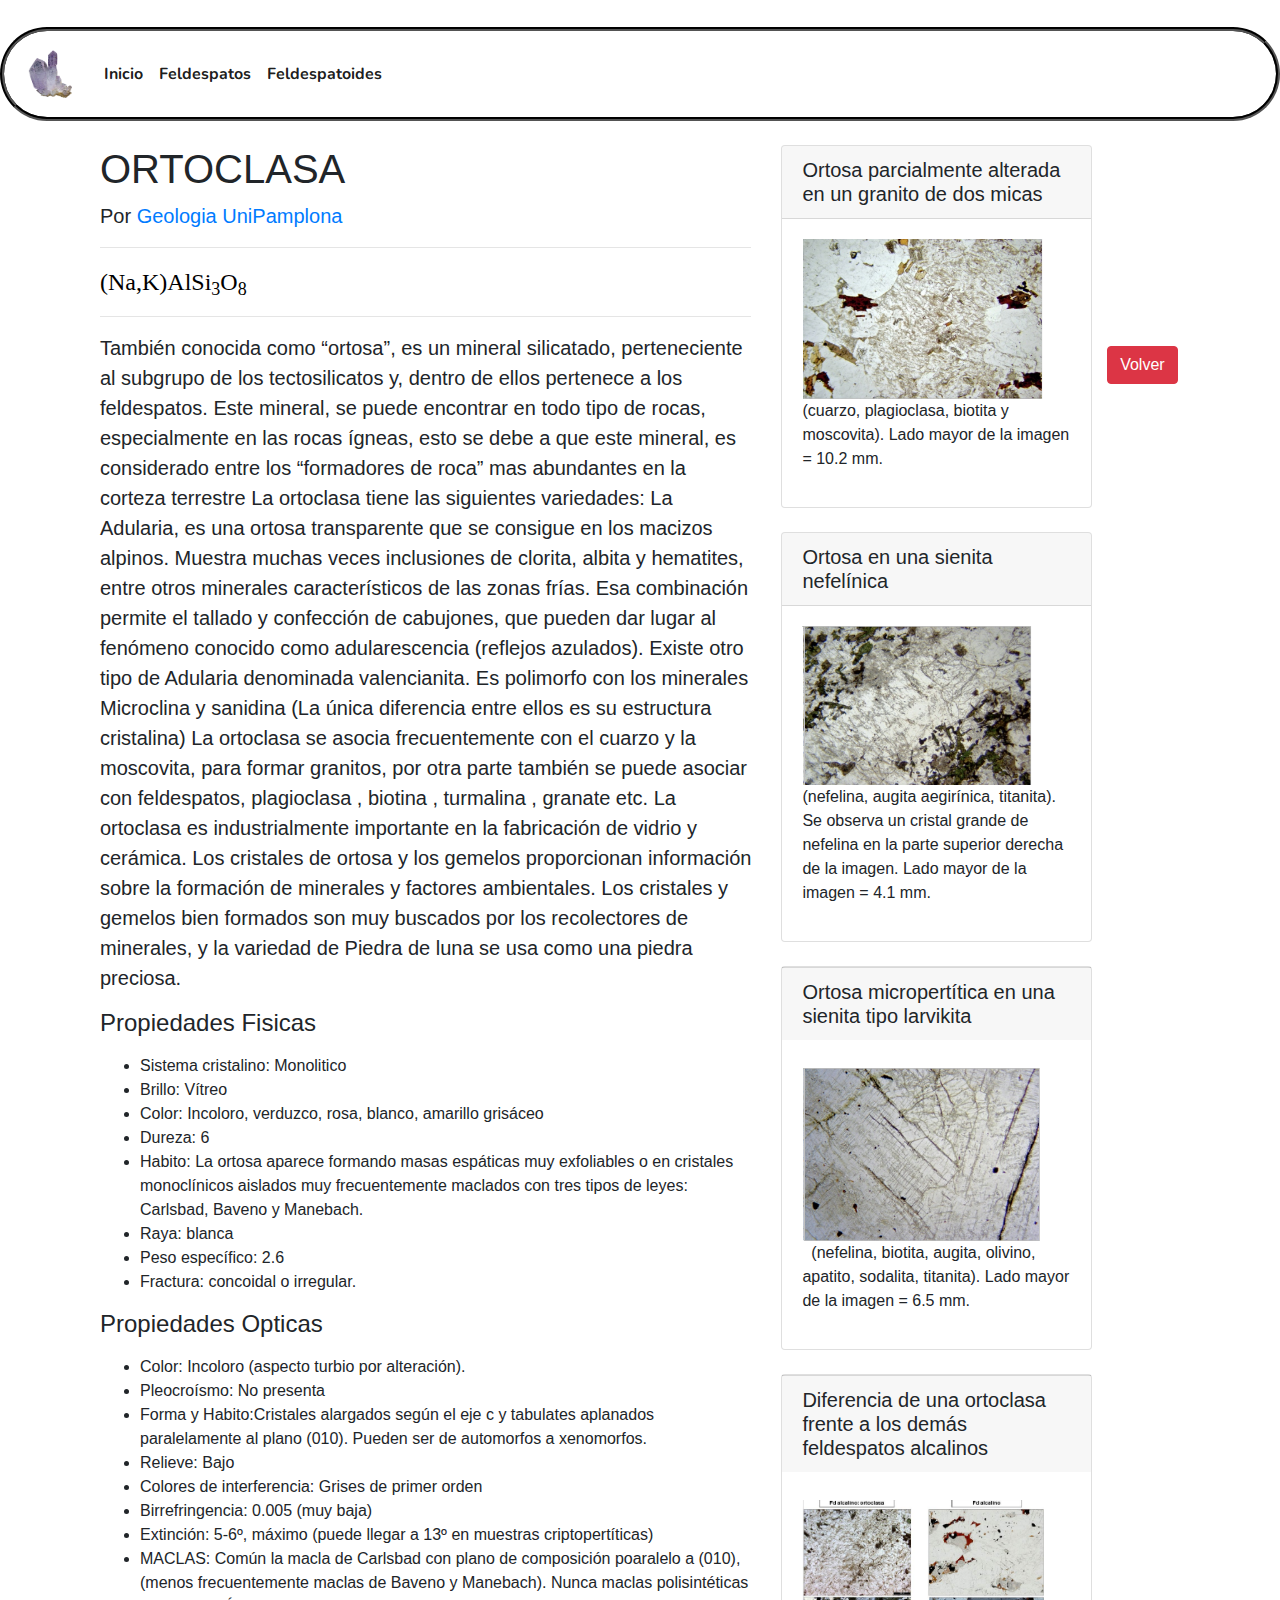
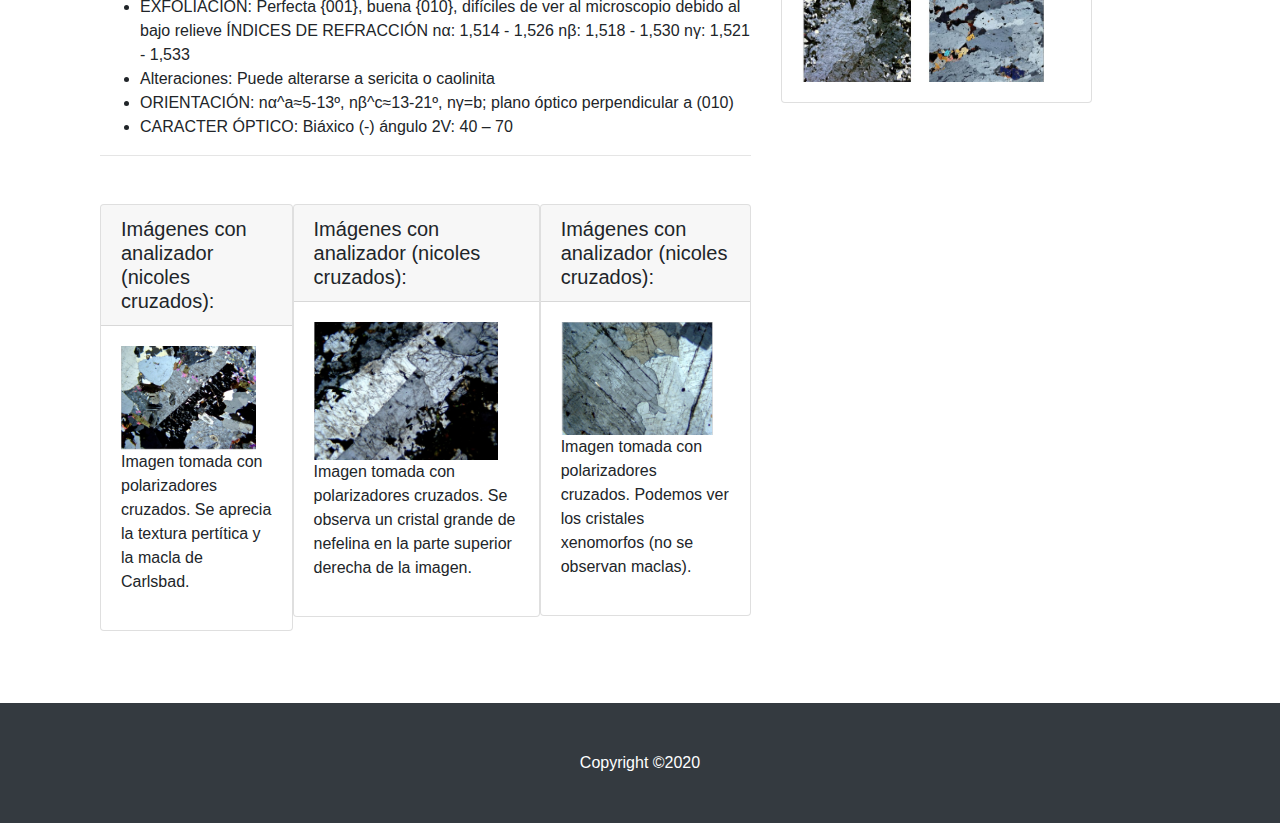
<file: html/feldespatos/Ortoclasa.html>
<!DOCTYPE html>
<html lang="en">

<head>
    <!-- Required meta tags -->
    <meta charset="utf-8">
    <meta name="viewport" content="width=device-width, initial-scale=1, shrink-to-fit=no">

    <!-- Bootstrap CSS -->
    <link rel="stylesheet" href="https://stackpath.bootstrapcdn.com/bootstrap/4.4.1/css/bootstrap.min.css"
        integrity="sha384-Vkoo8x4CGsO3+Hhxv8T/Q5PaXtkKtu6ug5TOeNV6gBiFeWPGFN9MuhOf23Q9Ifjh" crossorigin="anonymous">
    <link rel="stylesheet" href="../../css/animated.css">
    <link rel="stylesheet" href="../../css/style.css">
    <link rel="stylesheet" href="../../css/responsive.css">
    <link href="https://fonts.googleapis.com/css2?family=Nunito:wght@300;400;700&display=swap" rel="stylesheet">
    <link rel="shortcut icon" href="../../img/icono2.png">
    <title>Minerales</title>
</head>

<body>
    <!--Navbar-->
    <nav class="navbar navbar-expand-sm navbar-light" id="default-navbar">
        <a class="navbar-brand" href="#">
            <img src="../../img/mineral.png" width="60" height="60">
        </a>
        <button class="navbar-toggler" type="button" data-toggle="collapse" data-target="#navbar-opts"
            aria-controls="navbar-opts" aria-expanded="false" aria-label="Toggle navigation">
            <span class="navbar-toggler-icon"></span>
        </button>
        <div class="collapse navbar-collapse" id="navbar-opts">
            <ul class="navbar-nav">
                <li class="nav-item active">
                    <a class="nav-link" href="../../index.html">Inicio</a>
                </li>
                <li class="nav-item active">
                    <a class="nav-link" href="../feldespatos.html">Feldespatos</a>
                </li>
                <li class="nav-item active">
                    <a class="nav-link" href="../feldespatoides.html">Feldespatoides</a>
                </li>
        </div>
    </nav>
    <div class="sticky-top">
        <a class="btn btn-danger volverPatos" href="../feldespatos.html">Volver</a>
    </div>

    <!-- Page Content -->
    <div class="container animated slideInLeft">

        <div class="row">
            <!-- Post Content Column -->
            <div class="col-lg-8">
                <!-- Title -->
                <h1 class="mt-4">ORTOCLASA</h1>
                <!-- Author -->
                <p class="lead">
                    Por
                    <a
                        href="http://www.unipamplona.edu.co/unipamplona/portalIG/home_1/recursos/facultades/basicas/10062009/geologia.jsp">Geologia
                        UniPamplona</a>
                </p>

                <hr>

                <!-- Date/Time -->
                <font face="Roboto" size="5" color="#000">(Na,K)AlSi<sub>3</sub>O<sub>8</sub></font>
                <hr>
                <!-- Post Content -->
                <p class="lead"> También conocida como “ortosa”, es un mineral silicatado, perteneciente al subgrupo de
                    los tectosilicatos y, dentro de ellos pertenece a los feldespatos.
                    Este mineral, se puede encontrar en todo tipo de rocas, especialmente en las rocas ígneas, esto se
                    debe a que este mineral, es considerado entre los “formadores de roca” mas abundantes en la corteza
                    terrestre
                    La ortoclasa tiene las siguientes variedades: La Adularia, es una ortosa transparente que se
                    consigue en los macizos alpinos. Muestra muchas veces inclusiones de clorita, albita y hematites,
                    entre otros minerales característicos de las zonas frías. Esa combinación permite el tallado y
                    confección de cabujones, que pueden dar lugar al fenómeno conocido como adularescencia (reflejos
                    azulados). Existe otro tipo de Adularia denominada valencianita.
                    Es polimorfo con los minerales Microclina y sanidina (La única diferencia entre ellos es su
                    estructura cristalina)
                    La ortoclasa se asocia frecuentemente con el cuarzo y la moscovita, para formar granitos, por otra
                    parte también se puede asociar con feldespatos, plagioclasa , biotina , turmalina , granate etc.
                    La ortoclasa es industrialmente importante en la fabricación de vidrio y cerámica. Los cristales de
                    ortosa y los gemelos proporcionan información sobre la formación de minerales y factores
                    ambientales. Los cristales y gemelos bien formados son muy buscados por los recolectores de
                    minerales, y la variedad de Piedra de luna se usa como una piedra preciosa.</p>

                <h4>Propiedades Fisicas</h4>
                <p>
                <ul>
                    <li>Sistema cristalino: Monolitico</li>
                    <li>Brillo: Vítreo</li>
                    <li>Color: Incoloro, verduzco, rosa, blanco, amarillo grisáceo</li>
                    <li>Dureza: 6</li>
                    <li>Habito: La ortosa aparece formando masas espáticas muy exfoliables o en cristales monoclínicos
                        aislados muy frecuentemente maclados con tres tipos de leyes: Carlsbad, Baveno y Manebach.</li>
                    <li>Raya: blanca</li>
                    <li>Peso específico: 2.6</li>
                    <li>Fractura: concoidal o irregular.</li>
                </ul>
                </p>
                <h4>Propiedades Opticas</h4>
                <p>
                <ul>
                    <li>Color: Incoloro (aspecto turbio por alteración).
                    </li>
                    <li> Pleocroísmo: No presenta</li>
                    <li>Forma y Habito:Cristales alargados según el eje c y tabulates aplanados paralelamente al plano
                        (010). Pueden ser de automorfos a xenomorfos.
                    </li>
                    <li>Relieve: Bajo</li>
                    <li> Colores de interferencia: Grises de primer orden</li>
                    <li>Birrefringencia: 0.005 (muy baja)</li>
                    <li>Extinción: 5-6º, máximo (puede llegar a 13º en muestras criptopertíticas)</li>
                    <li>MACLAS: Común la macla de Carlsbad con plano de composición poaralelo a (010), (menos
                        frecuentemente maclas de Baveno y Manebach). Nunca maclas polisintéticas</li>
                    <li>EXFOLIACIÓN: Perfecta {001}, buena {010}, difíciles de ver al microscopio debido al bajo relieve
                        ÍNDICES DE REFRACCIÓN
                            nα: 1,514 - 1,526
                            nβ: 1,518 - 1,530
                            nγ: 1,521 - 1,533</li>
                    <li>Alteraciones: Puede alterarse a sericita o caolinita</li>
                    <li>ORIENTACIÓN: nα^a≈5-13º, nβ^c≈13-21º, nγ=b; plano óptico perpendicular a (010) 
                    </li>
                    <li>CARACTER ÓPTICO: Biáxico (-)    ángulo 2V: 40 – 70</li>
                </ul>
                </p>

                <hr>

                <div class="media my-4">
                    <div class="card my-4">
                        <h5 class="card-header">Imágenes con analizador (nicoles cruzados):</h5>
                        <div class="card-body">
                            <div class="input-group">
                                <img class="img-fede" src="../../img/Feldespatos/Ortoclasa/5.png" alt="" srcset="">
                            </div>
                            <p>Imagen tomada con polarizadores cruzados. Se aprecia la textura  pertítica y la macla de Carlsbad.</p>
                        </div>
                    </div>
                    <div class="card my-4">
                        <h5 class="card-header">Imágenes con analizador (nicoles cruzados):</h5>
                        <div class="card-body">
                            <div class="input-group">
                                <img class="img-fede" src="../../img/Feldespatos/Ortoclasa/6.png" alt="" srcset="">
                            </div>
                            <p>Imagen tomada con polarizadores cruzados. Se observa un cristal grande de nefelina en la parte superior derecha de la imagen.</p>
                        </div>
                    </div>
                    <div class="card my-4">
                        <h5 class="card-header">Imágenes con analizador (nicoles cruzados):</h5>
                        <div class="card-body">
                            <div class="input-group">
                                <img class="img-fede" src="../../img/Feldespatos/Ortoclasa/7.png" alt="" srcset="">
                            </div>
                            <p>Imagen tomada con polarizadores cruzados. Podemos ver los cristales xenomorfos  (no se observan maclas).</p>
                        </div>
                    </div>
                </div>

                <div class="media mb-4">

                </div>

            </div>

            <div class="col-md-4">

                <!-- Search Widget -->
                <div class="card my-4">
                    <h5 class="card-header">Ortosa parcialmente alterada en un granito de dos micas </h5>
                    <div class="card-body">
                        <div class="input-group">
                            <img class="img-fede" src="../../img/Feldespatos/Ortoclasa/1.png" alt="" srcset="">
                        </div>
                        <p> (cuarzo, plagioclasa, biotita y moscovita).
                            Lado mayor de la imagen = 10.2 mm.</p>
                    </div>
                </div>
                <div class="card my-4">
                    <h5 class="card-header">Ortosa en una sienita nefelínica </h5>
                    <div class="card-body">
                        <div class="input-group">
                            <img class="img-fede" src="../../img/Feldespatos/Ortoclasa/2.png" alt="" srcset="">
                        </div>
                        <p>(nefelina, augita aegirínica, titanita). Se observa un cristal grande de nefelina en la parte superior derecha de la imagen.
                            Lado mayor de la imagen = 4.1 mm.</p>
                    </div>
                </div>
                <div class="card my-4">
                    <h5 class="card-footer">Ortosa micropertítica en una sienita tipo larvikita</h5>
                    <div class="card-body">
                        <div class="input-group">
                            <img class="img-fede" src="../../img/Feldespatos/Ortoclasa/3.png" alt="" srcset="">
                        </div>
                        <p>  (nefelina, biotita, augita, olivino, apatito, sodalita, titanita).
                            Lado mayor de la imagen = 6.5 mm.</p>
                    </div>
                </div>

                <div class="card my-4">
                    <h5 class="card-footer">Diferencia de una ortoclasa frente a los demás feldespatos alcalinos</h5>
                    <div class="card-body">
                        <div class="input-group">
                            <img class="img-fede" src="../../img/Feldespatos/Ortoclasa/4.png" alt="" srcset="">
                        </div>
                    </div>
                </div>






            </div>

        </div>
        <!-- /.row -->

    </div>
    <!-- /.container -->

    <!-- Footer -->
    <footer class="py-5 bg-dark">
        <div class="container">
            <p class="m-0 text-center text-white">Copyright &copy;2020</p>
        </div>
        <!-- /.container -->
    </footer>

    <script src="https://code.jquery.com/jquery-3.4.1.slim.min.js"
    integrity="sha384-J6qa4849blE2+poT4WnyKhv5vZF5SrPo0iEjwBvKU7imGFAV0wwj1yYfoRSJoZ+n"
    crossorigin="anonymous"></script>
<script src="https://cdn.jsdelivr.net/npm/popper.js@1.16.0/dist/umd/popper.min.js"
    integrity="sha384-Q6E9RHvbIyZFJoft+2mJbHaEWldlvI9IOYy5n3zV9zzTtmI3UksdQRVvoxMfooAo"
    crossorigin="anonymous"></script>
<script src="https://stackpath.bootstrapcdn.com/bootstrap/4.4.1/js/bootstrap.min.js"
    integrity="sha384-wfSDF2E50Y2D1uUdj0O3uMBJnjuUD4Ih7YwaYd1iqfktj0Uod8GCExl3Og8ifwB6"
    crossorigin="anonymous"></script>


</body>

</html>
</file>
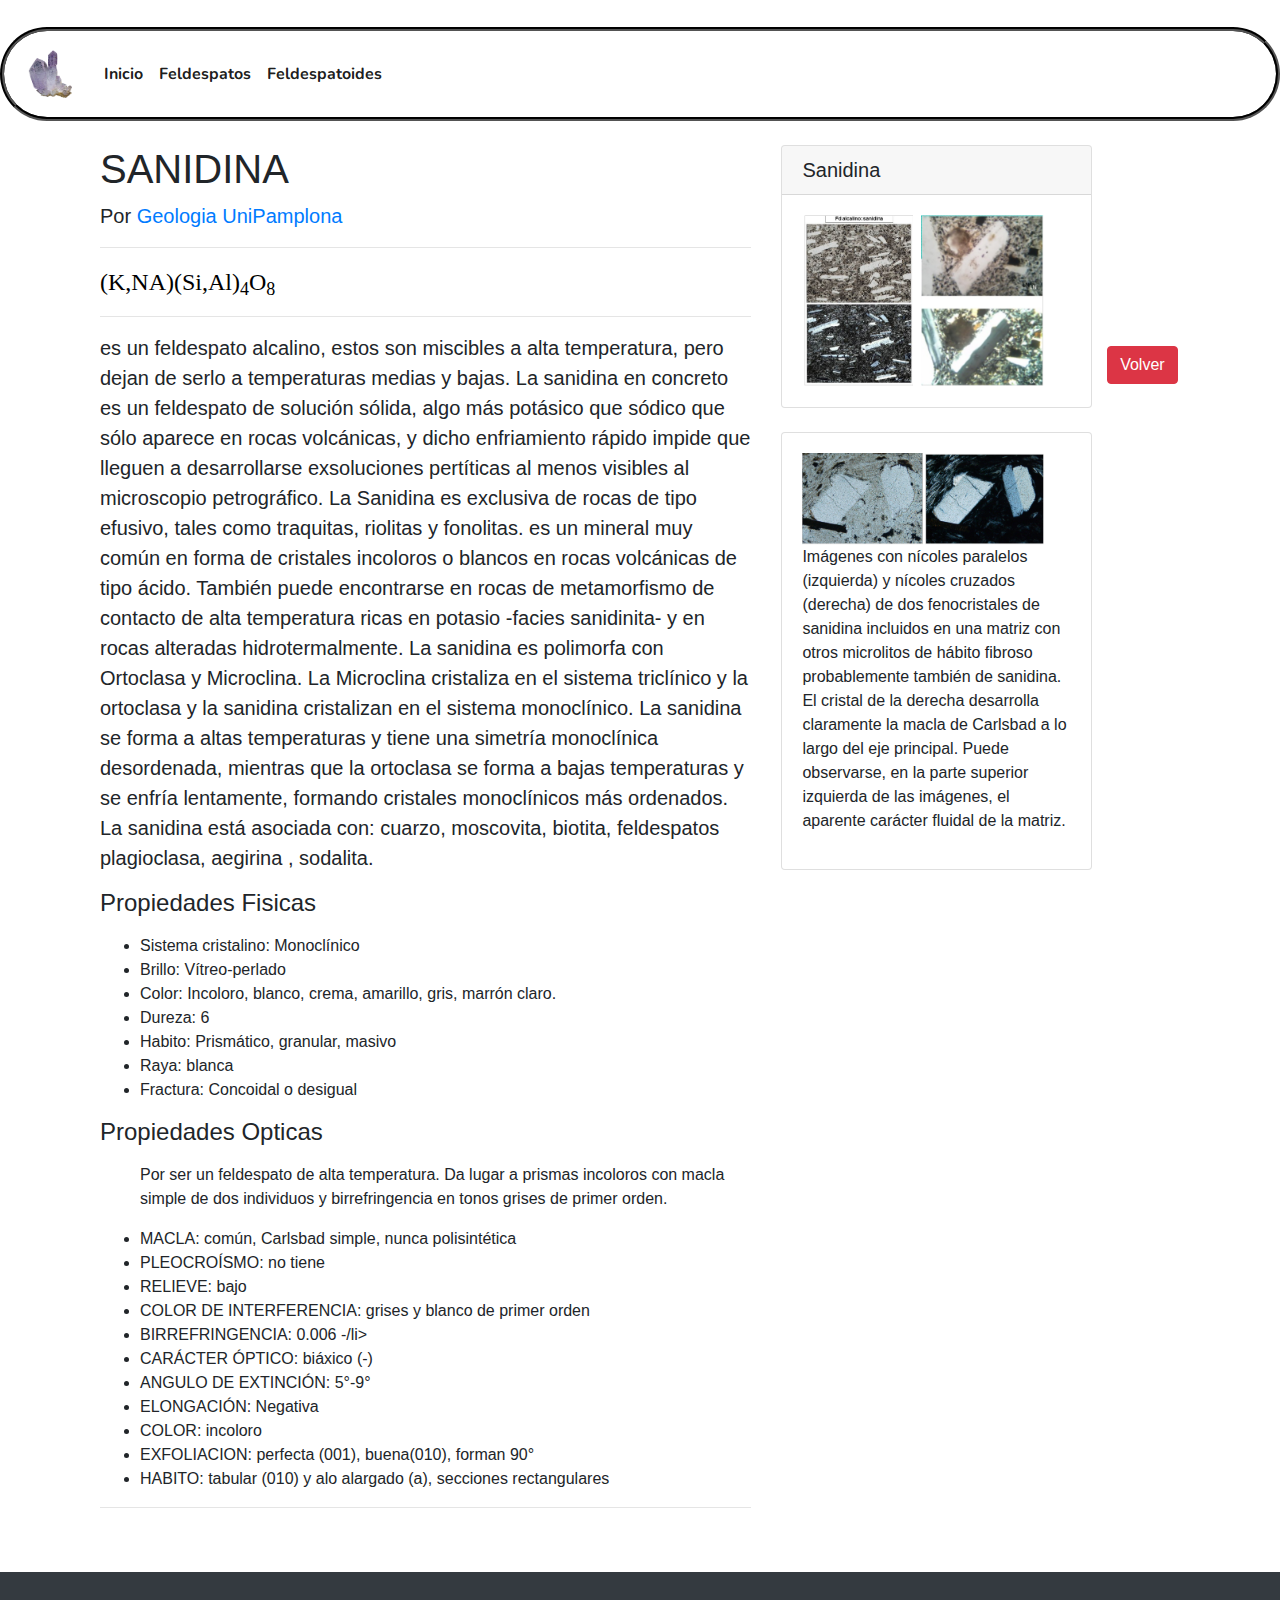
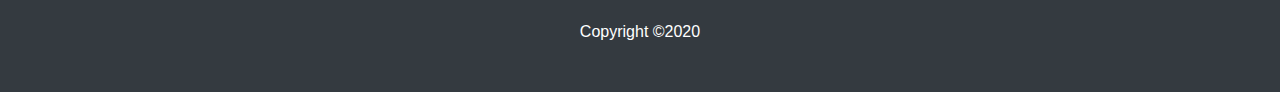
<file: html/feldespatos/Sanidina.html>
<!DOCTYPE html>
<html lang="en">

<head>
    <!-- Required meta tags -->
    <meta charset="utf-8">
    <meta name="viewport" content="width=device-width, initial-scale=1, shrink-to-fit=no">

    <!-- Bootstrap CSS -->
    <link rel="stylesheet" href="https://stackpath.bootstrapcdn.com/bootstrap/4.4.1/css/bootstrap.min.css"
        integrity="sha384-Vkoo8x4CGsO3+Hhxv8T/Q5PaXtkKtu6ug5TOeNV6gBiFeWPGFN9MuhOf23Q9Ifjh" crossorigin="anonymous">
    <link rel="stylesheet" href="../../css/animated.css">
    <link rel="stylesheet" href="../../css/style.css">
    <link rel="stylesheet" href="../../css/responsive.css">
    <link href="https://fonts.googleapis.com/css2?family=Nunito:wght@300;400;700&display=swap" rel="stylesheet">
    <link rel="shortcut icon" href="../../img/icono2.png">
    <title>Minerales</title>
</head>

<body>
    <!--Navbar-->
    <nav class="navbar navbar-expand-sm navbar-light" id="default-navbar">
        <a class="navbar-brand" href="#">
            <img src="../../img/mineral.png" width="60" height="60">
        </a>
        <button class="navbar-toggler" type="button" data-toggle="collapse" data-target="#navbar-opts"
            aria-controls="navbar-opts" aria-expanded="false" aria-label="Toggle navigation">
            <span class="navbar-toggler-icon"></span>
        </button>
        <div class="collapse navbar-collapse" id="navbar-opts">
            <ul class="navbar-nav">
                <li class="nav-item active">
                    <a class="nav-link" href="../../index.html">Inicio</a>
                </li>
                <li class="nav-item active">
                    <a class="nav-link" href="../feldespatos.html">Feldespatos</a>
                </li>
                <li class="nav-item active">
                    <a class="nav-link" href="../feldespatoides.html">Feldespatoides</a>
                </li>
        </div>
    </nav>
    <div class="sticky-top">
        <a class="btn btn-danger volverPatos" href="../feldespatos.html">Volver</a>
    </div>

    <!-- Page Content -->
    <div class="container animated slideInLeft">

        <div class="row">
            <!-- Post Content Column -->
            <div class="col-lg-8">
                <!-- Title -->
                <h1 class="mt-4">SANIDINA</h1>
                <!-- Author -->
                <p class="lead">
                    Por
                    <a
                        href="http://www.unipamplona.edu.co/unipamplona/portalIG/home_1/recursos/facultades/basicas/10062009/geologia.jsp">Geologia
                        UniPamplona</a>
                </p>

                <hr>

                <!-- Date/Time -->
                <font face="Roboto" size="5" color="#000">(K,NA)(Si,Al)<sub>4</sub>O<sub>8</sub></font>
                <hr>
                <!-- Post Content -->
                <p class="lead">es un feldespato alcalino, estos son miscibles a alta temperatura, pero dejan de serlo a
                    temperaturas medias y bajas. La sanidina en concreto es un feldespato de solución sólida, algo más
                    potásico que sódico que sólo aparece en rocas volcánicas, y dicho enfriamiento rápido impide que
                    lleguen a desarrollarse exsoluciones pertíticas al menos visibles al microscopio petrográfico.
                    La Sanidina es exclusiva de rocas de tipo efusivo, tales como traquitas, riolitas y fonolitas. es un
                    mineral muy común en forma de cristales incoloros o blancos en rocas volcánicas de tipo ácido.
                    También puede encontrarse en rocas de metamorfismo de contacto de alta temperatura ricas en potasio
                    -facies sanidinita- y en rocas alteradas hidrotermalmente.
                    La sanidina es polimorfa con Ortoclasa y Microclina. La Microclina cristaliza en el sistema
                    triclínico y la ortoclasa y la sanidina cristalizan en el sistema monoclínico. La sanidina se forma
                    a altas temperaturas y tiene una simetría monoclínica desordenada, mientras que la ortoclasa se
                    forma a bajas temperaturas y se enfría lentamente, formando cristales monoclínicos más ordenados.
                    La sanidina está asociada con: cuarzo, moscovita, biotita, feldespatos plagioclasa, aegirina ,
                    sodalita.</p>

                <h4>Propiedades Fisicas</h4>
                <p>
                <ul>
                    <li>Sistema cristalino: Monoclínico</li>
                    <li>Brillo: Vítreo-perlado</li>
                    <li>Color: Incoloro, blanco, crema, amarillo, gris, marrón claro.</li>
                    <li>Dureza: 6</li>
                    <li>Habito: Prismático, granular, masivo</li>
                    <li>Raya: blanca</li>
                    <li>Fractura: Concoidal o desigual</li>
                </ul>
                </p>
                <h4>Propiedades Opticas</h4>
                <p>
                <ul>
                    <p>Por ser un feldespato de alta temperatura. Da lugar a prismas incoloros con macla simple de dos
                        individuos y birrefringencia en tonos grises de primer orden.</p>
                    <li>MACLA: común, Carlsbad simple, nunca polisintética
                    </li>
                    <li> PLEOCROÍSMO: no tiene</li>
                    <li>RELIEVE: bajo
                    </li>
                    <li>COLOR DE INTERFERENCIA: grises y blanco de primer orden</li>
                    <li> BIRREFRINGENCIA: 0.006 -/li>
                    <li>CARÁCTER ÓPTICO: biáxico (-)</li>
                    <li>ANGULO DE EXTINCIÓN: 5°-9° </li>
                    <li>ELONGACIÓN: Negativa</li>
                    <li>COLOR: incoloro</li>
                    <li>EXFOLIACION: perfecta (001), buena(010), forman 90°</li>
                    <li>HABITO: tabular (010) y alo alargado (a), secciones rectangulares
                    </li>
                </ul>
                </p>

                <hr>


                <div class="media mb-4">

                </div>

                <div class="media mb-4">

                </div>

            </div>

            <div class="col-md-4">

                <!-- Search Widget -->
                <div class="card my-4">
                    <h5 class="card-header">Sanidina</h5>
                    <div class="card-body">
                        <div class="input-group">
                            <img class="img-fede" src="../../img/Feldespatos/Sanidina/1.png" alt="" srcset="">
                        </div>
                    </div>
                </div>
                <div class="card my-4">
                    <div class="card-body">
                        <div class="input-group">
                            <img class="img-fede" src="../../img/Feldespatos/Sanidina/2.png" alt="" srcset="">
                        </div>
                        <p>Imágenes con nícoles paralelos (izquierda) y nícoles cruzados (derecha) de dos fenocristales
                            de sanidina incluidos en una matriz con otros microlitos de hábito fibroso probablemente
                            también de sanidina. El cristal de la derecha desarrolla claramente la macla de Carlsbad a
                            lo largo del eje principal. Puede observarse, en la parte superior izquierda de las
                            imágenes, el aparente carácter fluidal de la matriz.</p>
                    </div>
                </div>
               
            </div>

        </div>
        <!-- /.row -->

    </div>
    <!-- /.container -->

    <!-- Footer -->
    <footer class="py-5 bg-dark">
        <div class="container">
            <p class="m-0 text-center text-white">Copyright &copy;2020</p>
        </div>
        <!-- /.container -->
    </footer>

    <script src="https://code.jquery.com/jquery-3.4.1.slim.min.js"
    integrity="sha384-J6qa4849blE2+poT4WnyKhv5vZF5SrPo0iEjwBvKU7imGFAV0wwj1yYfoRSJoZ+n"
    crossorigin="anonymous"></script>
<script src="https://cdn.jsdelivr.net/npm/popper.js@1.16.0/dist/umd/popper.min.js"
    integrity="sha384-Q6E9RHvbIyZFJoft+2mJbHaEWldlvI9IOYy5n3zV9zzTtmI3UksdQRVvoxMfooAo"
    crossorigin="anonymous"></script>
<script src="https://stackpath.bootstrapcdn.com/bootstrap/4.4.1/js/bootstrap.min.js"
    integrity="sha384-wfSDF2E50Y2D1uUdj0O3uMBJnjuUD4Ih7YwaYd1iqfktj0Uod8GCExl3Og8ifwB6"
    crossorigin="anonymous"></script>

</body>

</html>
</file>
<file: css/style.css>
html {
    font-family: 'Nunito', sans-serif;
}

iframe {
    max-width: 95%;
}

#home-pg {
    background: #003973;
    /* fallback for old browsers */
    background: -webkit-linear-gradient(to left, #E5E5BE, #003973);
    /* Chrome 10-25, Safari 5.1-6 */
    background: linear-gradient(to left, #E5E5BE, #003973);
    /* W3C, IE 10+/ Edge, Firefox 16+, Chrome 26+, Opera 12+, Safari 7+ */
}

#default-navbar {
    background-color: rgb(255, 255, 255);
    margin-top: 3vh;
    border: groove 0.3em black;
    border-radius: 4em;
}

.navbar {
    font-family: 'Nunito', sans-serif;
    font-weight: bold;
}

.carousel-sect, .carousel-guia {
    margin-top: 10px;
}

.carousel-item>img {
    max-width: 600px;
    max-height: 300px;
    margin-left: 25%;
}

#clasificacion {
    margin-top: 2%;
}

.containerTable {
    margin-top: 2%;
    max-width: 960px;
    width: 100%;
    background-color: #fff;
    position: relative;
    padding: 1.8em;
    overflow: scroll;
}
.table {
    width: 100%;
    border-spacing: 0;
}

.table td, .table th {
    padding: 1em;
    text-align: left;
}

.table tr:nth-child(even) {
    background-color: #81e2ff;
}
td {
    display: block;
    width: 100%;
}

th {
    display: none;
}

td:nth-of-type(1) {
    font-size: 1.5em;
    font-weight: bold;
    color: teal;
}
td:nth-of-type(2) {
    font-size: 1.3em;
    font-weight: bold;
    color: teal;
}

.img-fede{
    width: 90%;
}

.volverPatos{
    float: right;
    margin-right: 8%;
    margin-top: 25vh;
}

.contador{
    float: left;
    padding-bottom: 5vh;
    padding-top: 2vh;
}
</file>
<file: css/responsive.css>
/* SM Small devices (landscape phones, 576px and up)*/
@media (min-width: 576px) { 
    
 }

/* MD Medium devices (tablets, 768px and up)*/
@media (min-width: 768px) { 
 
 }

/* LG Large devices (desktops, 992px and up)*/
@media (min-width: 992px) {  

}

/* XL Extra large devices (large desktops, 1200px and up)*/
@media (min-width: 1200px) { 
 }
 @media(min-width:1400px) {
    th {
        display: table-cell;
    }
    td {
        display: table-cell;
        width: auto;
    }
    td:nth-of-type(1){
        font-size: 1em;
    }
    .content{
        padding: 1.8em;
       
    }
    .containerTable{
        margin-left: 7%;
    }
   
}

@media(min-height:550px) {
    .content {
        height: 500px;
    }
}
</file>
